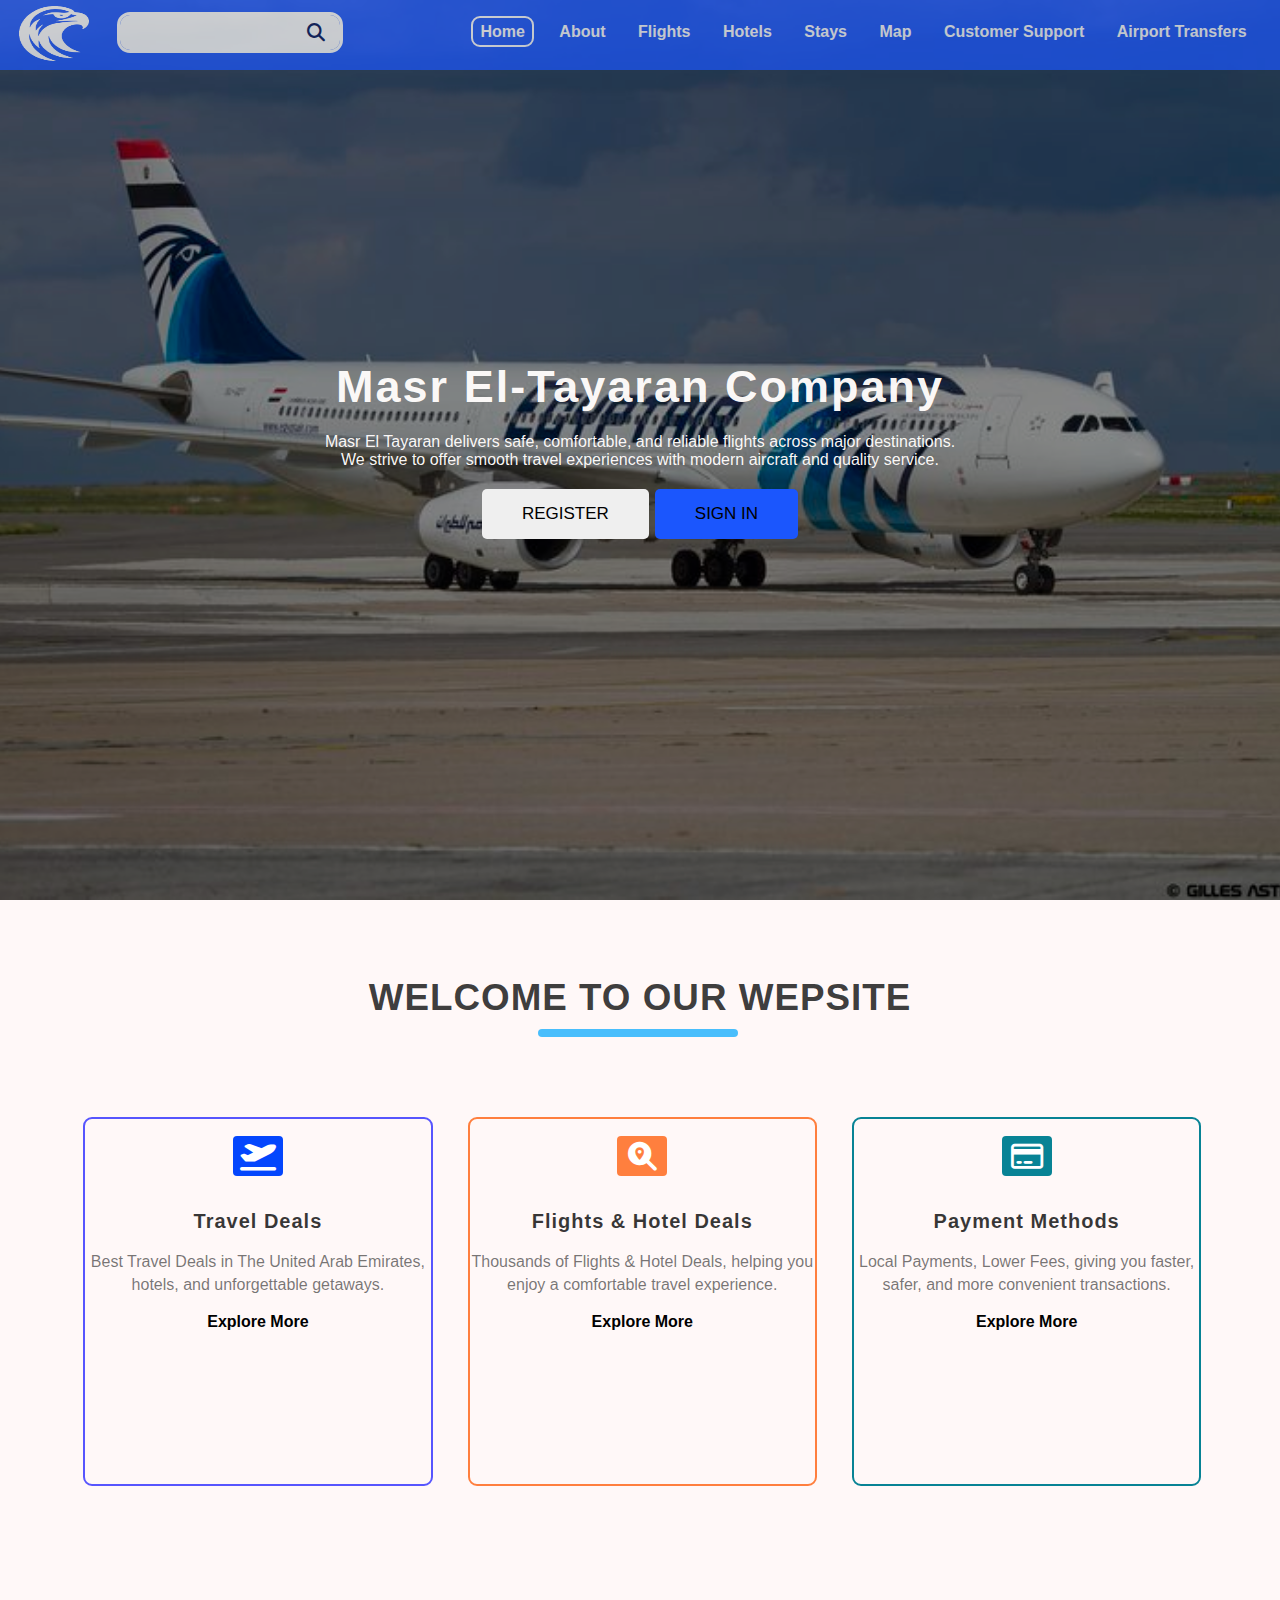
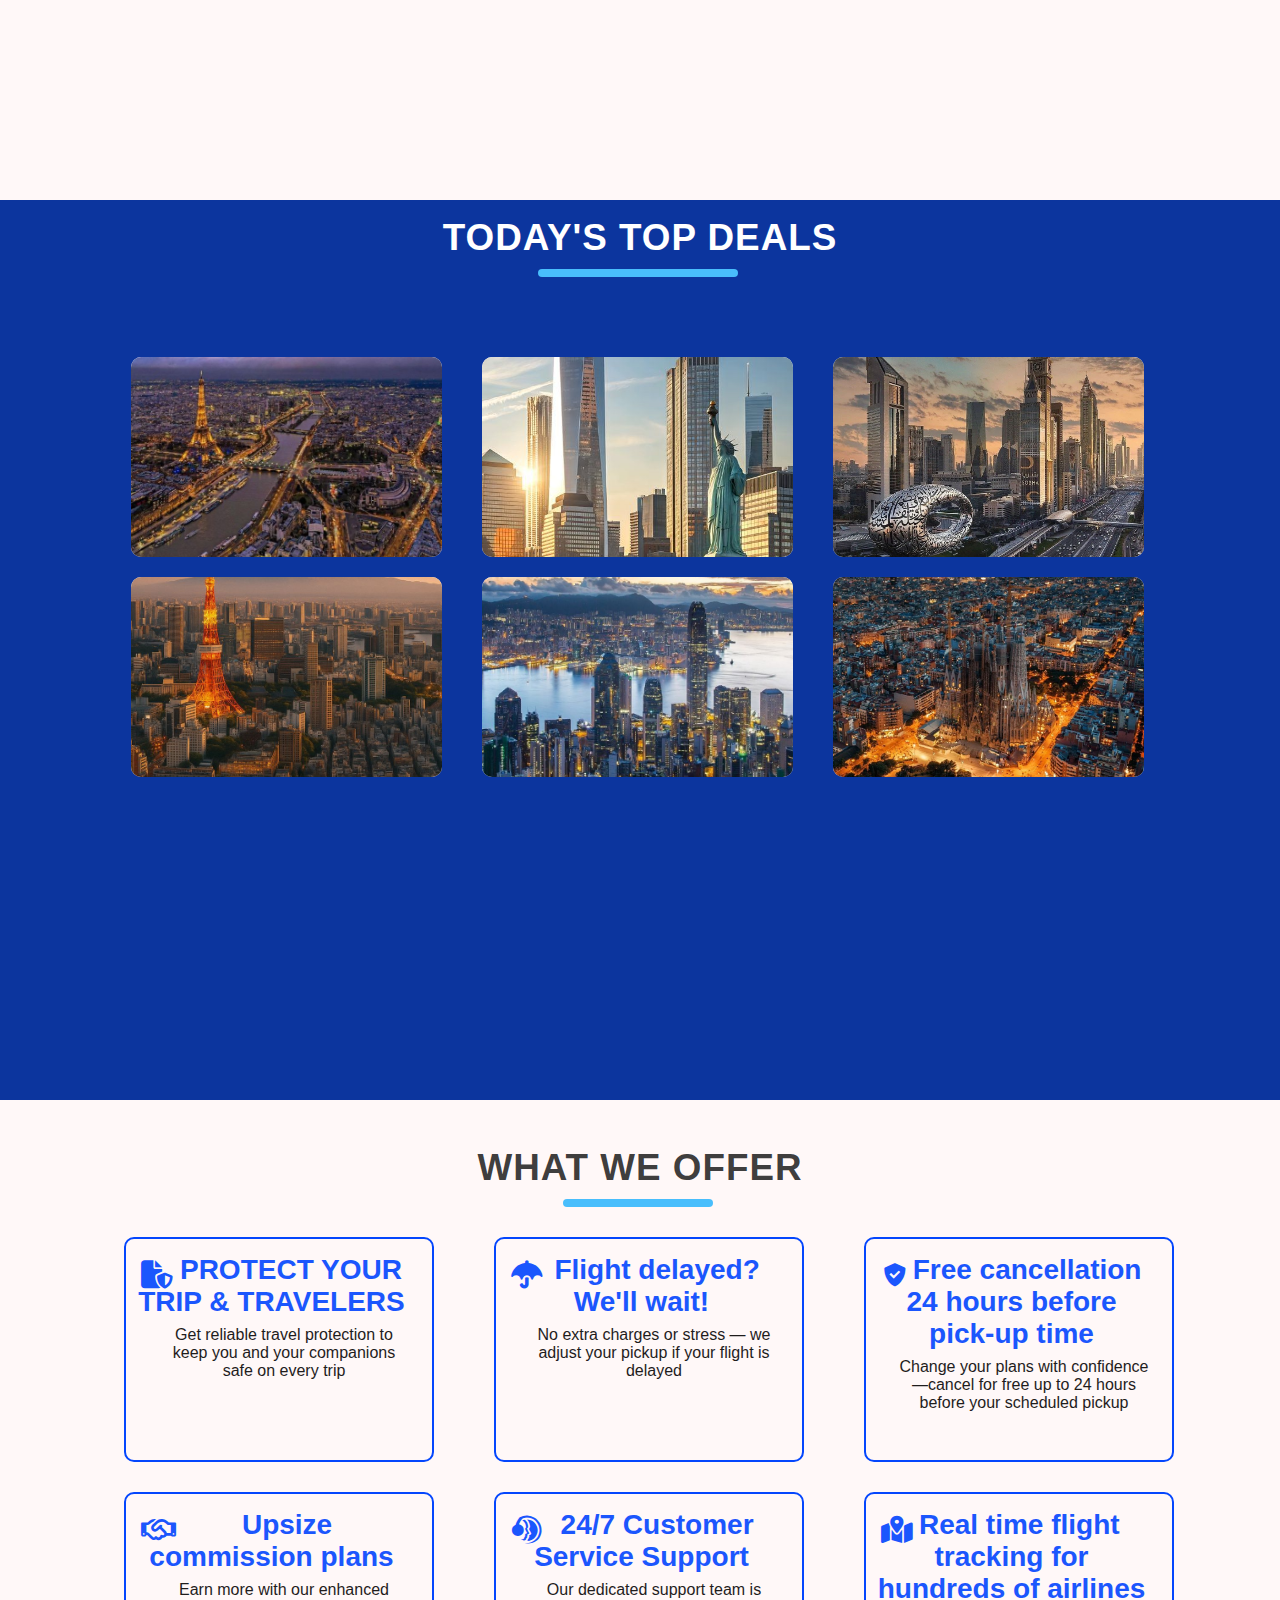
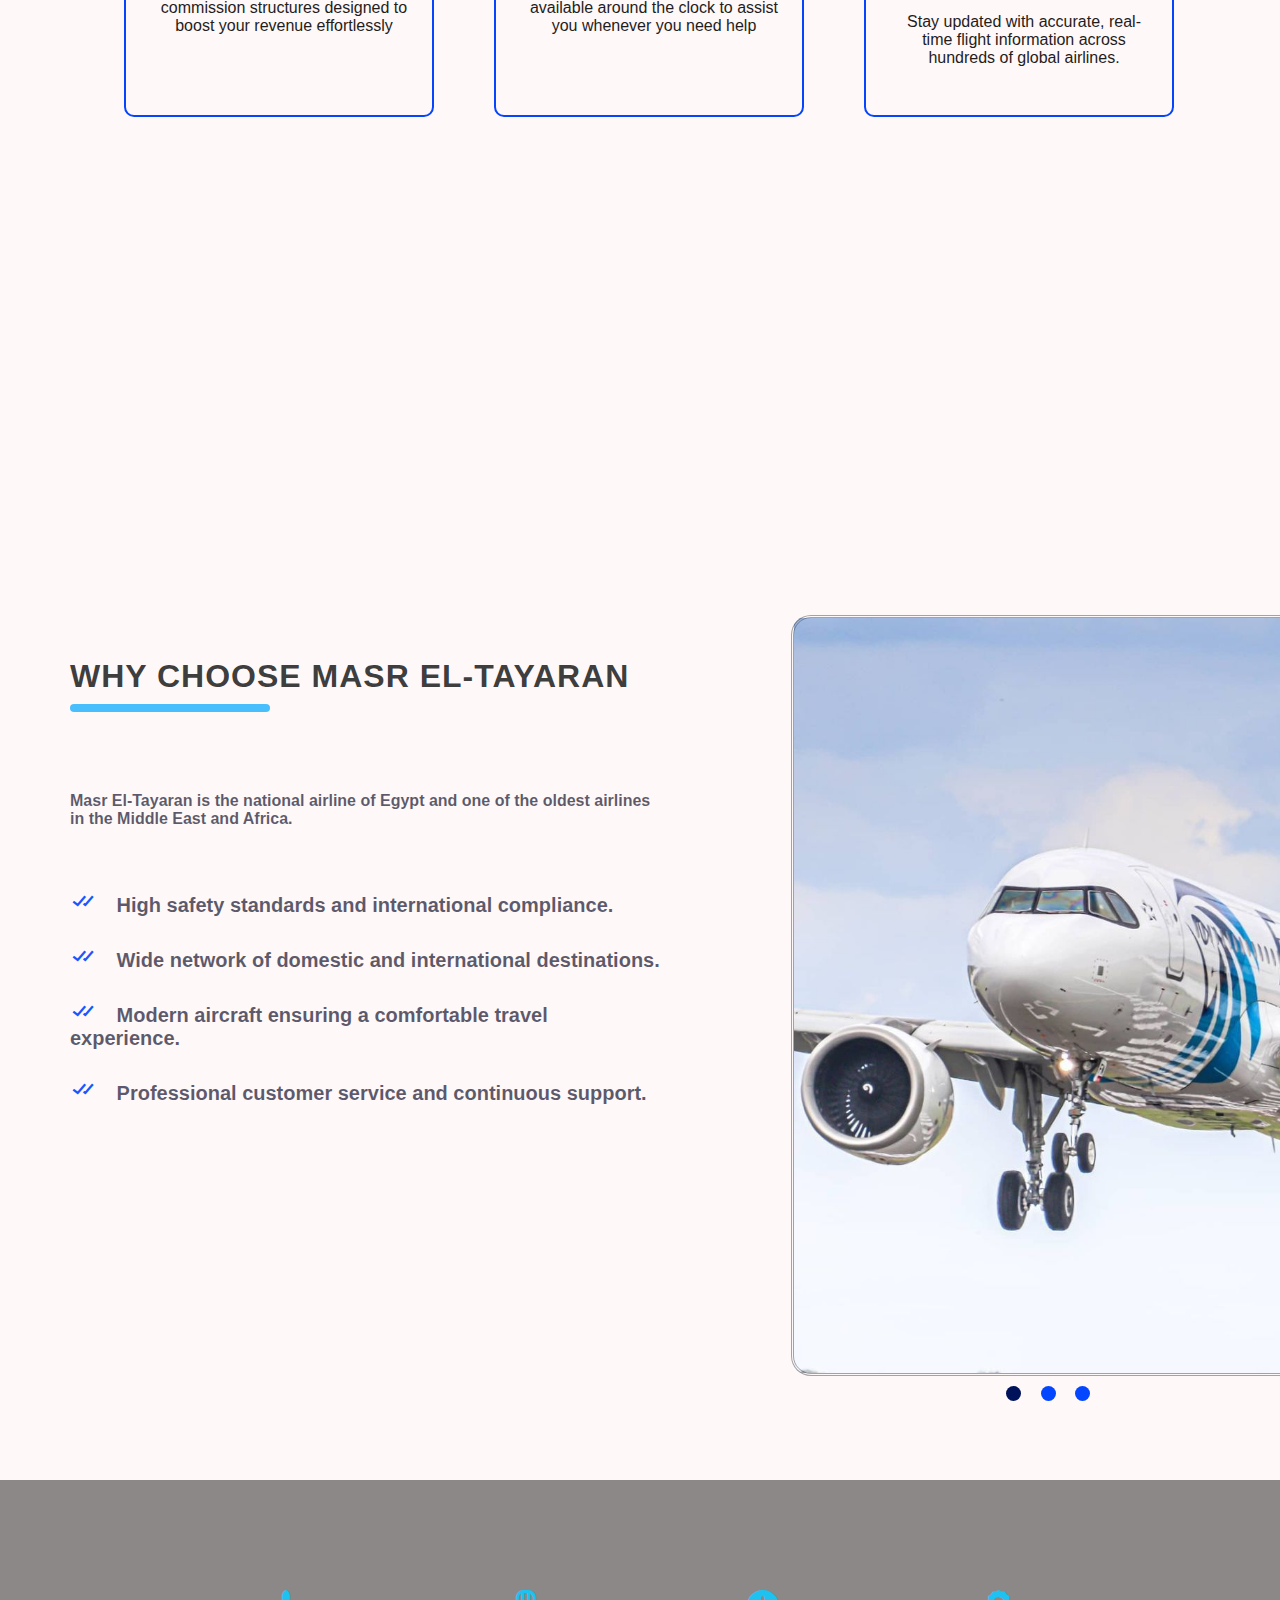
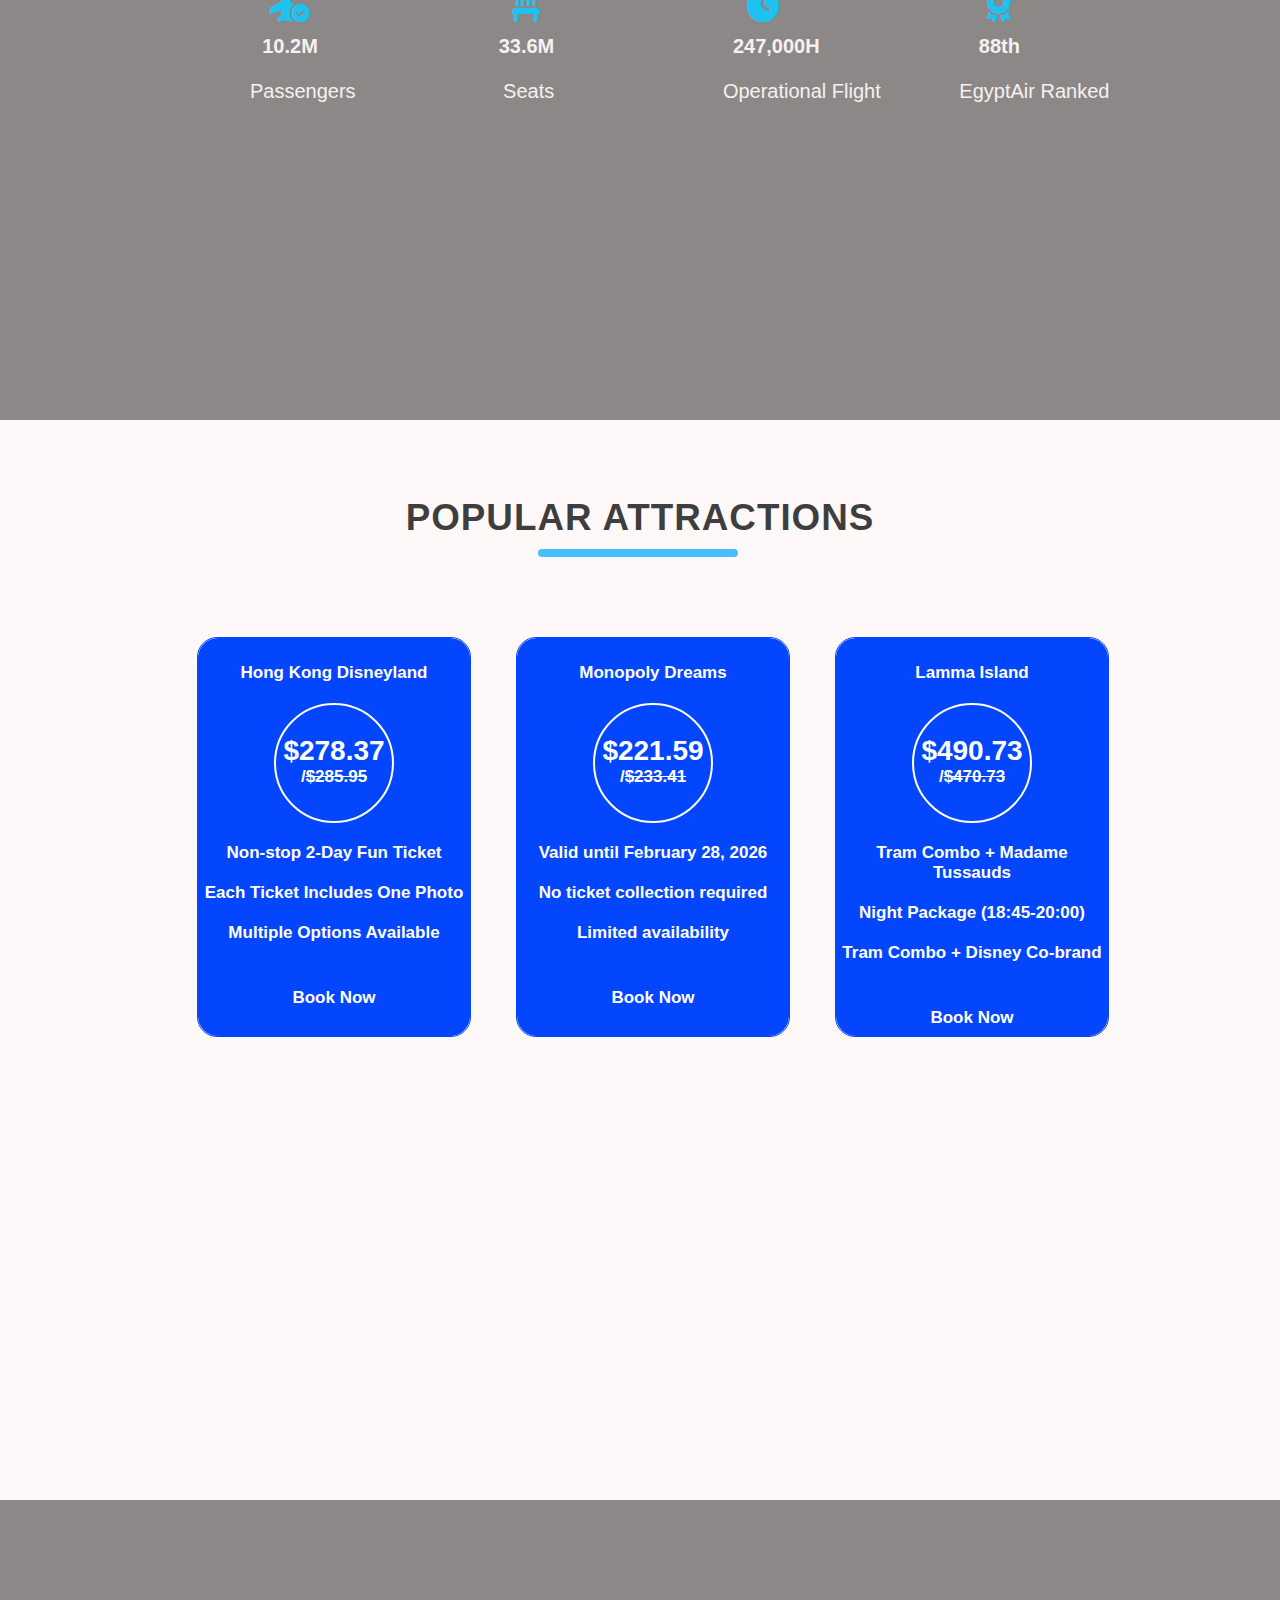
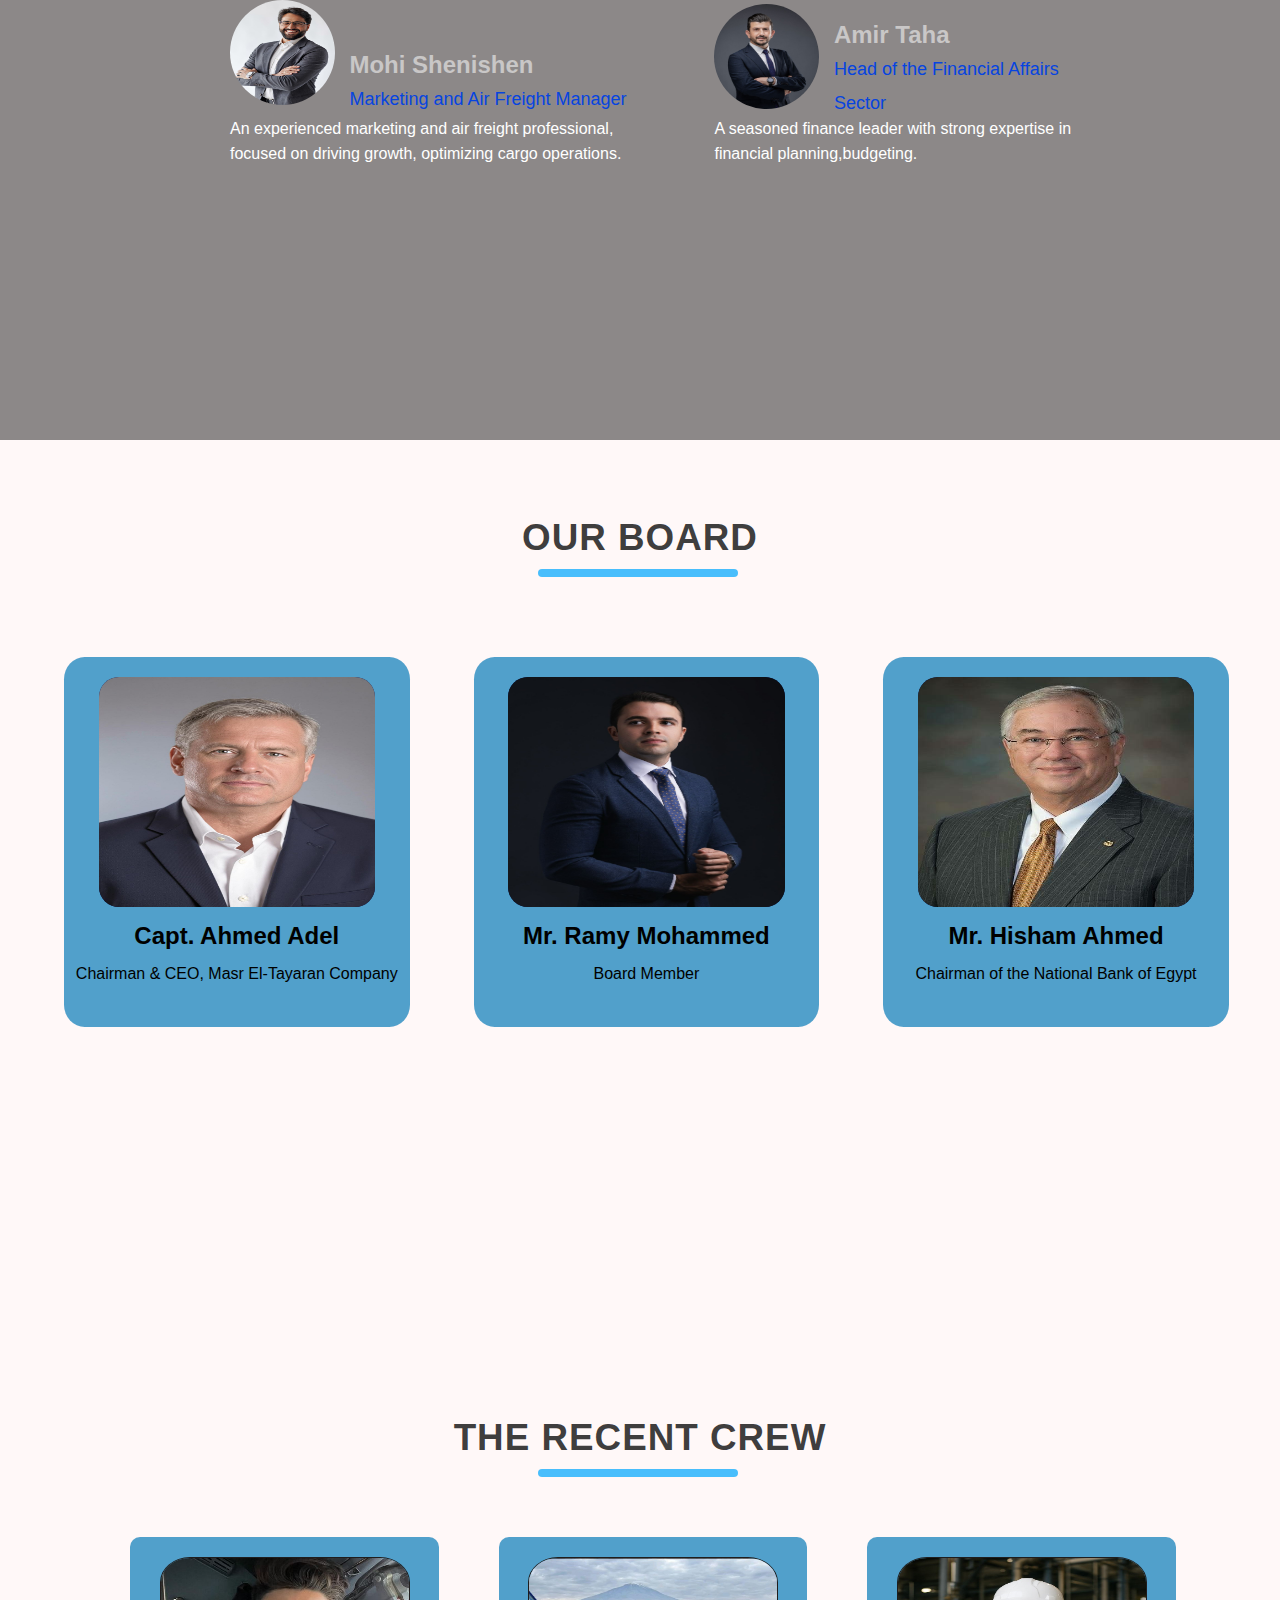
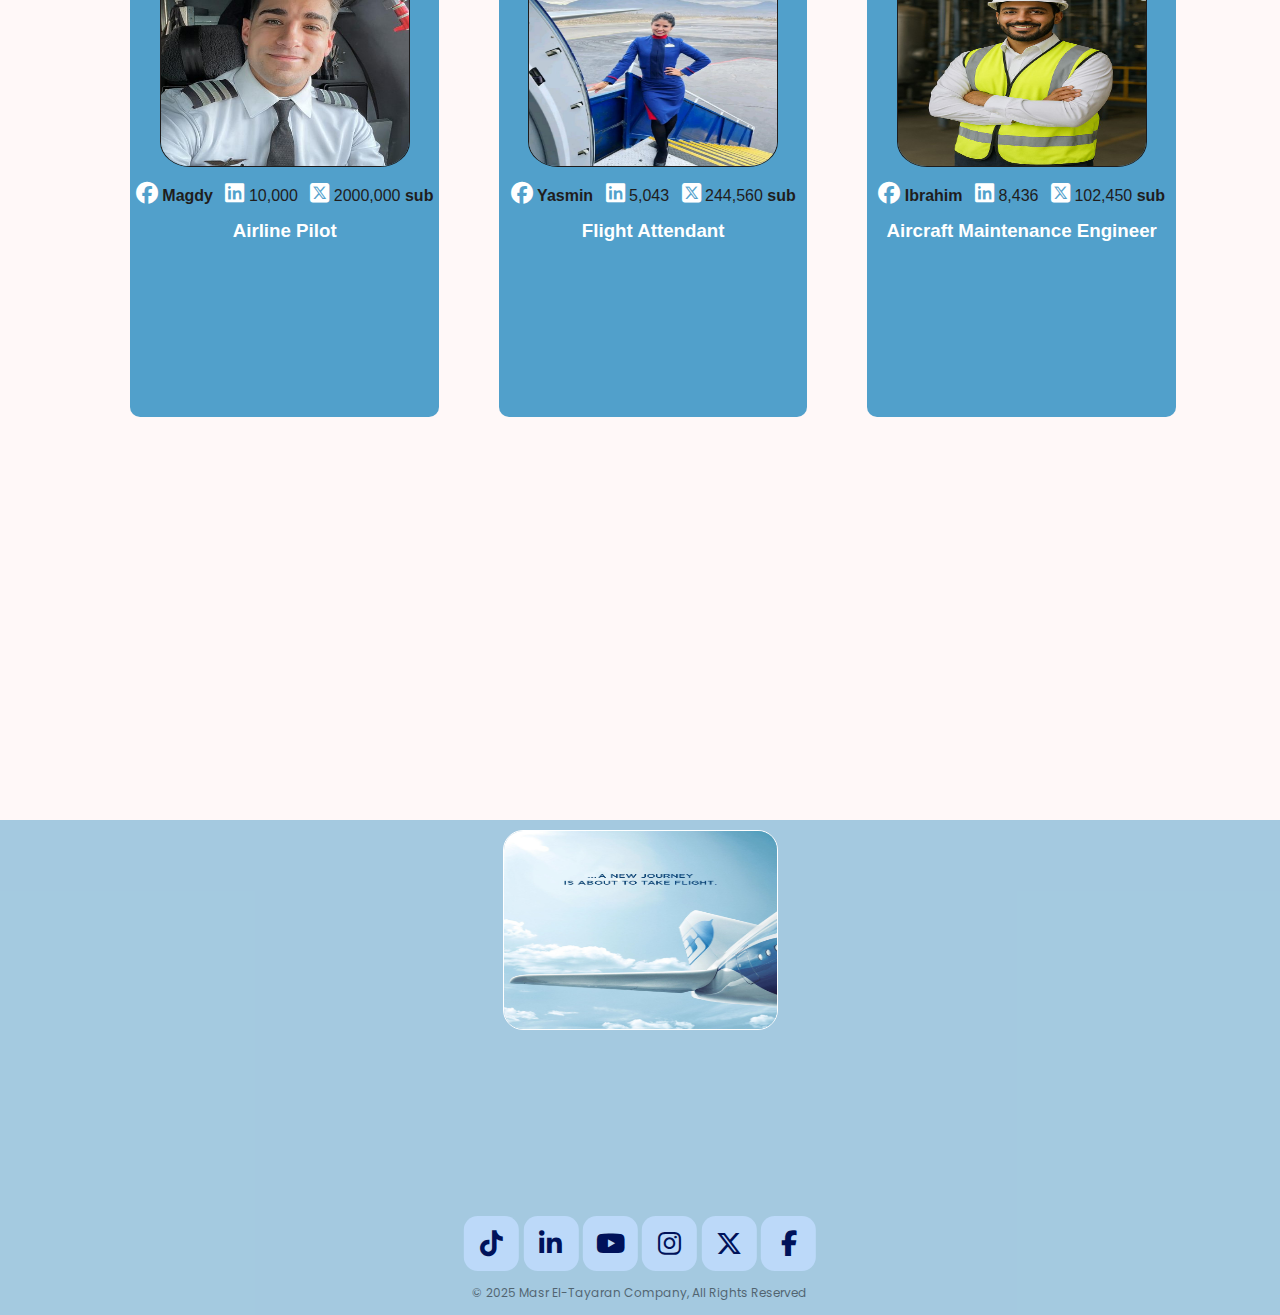
<file: index.html>
<html>
<html lang="en">
<head>
    <meta charset="UTF-8">
    <link rel="stylesheet" href="css/egyptiar.css">
    <link rel="stylesheet" href="css/all.css">
    <link href='https://unpkg.com/boxicons@2.1.4/css/boxicons.min.css' rel='stylesheet'>
    <link href='https://fonts.googleapis.com/css?family=Poppins' rel='stylesheet'>
    <title>Masr El-Tayaran</title>
</head>
<body>
    <div class="header">
    <img src="pictures/eagle_white_facing_right-removebg-preview.png">
     <div class="search-bar"><input type="search"><i class="fa-solid fa-magnifying-glass"></i></div> 
     <ul class="header-list">
        <li class="header-option first"><a href="#">home</a></li>
        <li class="header-option"><a href="#">about</a></li>
        <li class="header-option"><a href="#">flights</a></li>
        <li class="header-option"><a href="#">hotels</a></li>
        <li class="header-option"><a href="#">stays</a></li>
        <li class="header-option"><a href="#">map</a></li>
        <li class="dropdown header-option"><a  href="#">Customer Support</a><ul class="dropdown-menu">
            <li><a href="">chat    &nbsp;<i class="fa-solid fa-comments"></i></a></li>
            <li><a href="">call us &nbsp;<i class="fa-solid fa-headset"></i></a></li>
            <li><a href="">FAQ  &nbsp;<i class="fa-solid fa-circle-info"></i></i></a></li>
            <li><a href="">emergency assistance &nbsp; <i class="fa-solid fa-triangle-exclamation"></i></a></li>
        </ul></li>
        <li class="header-option"><a href="#">airport transfers</a></li>
     </ul>
    </div> <!-- header ending -->
    <div class="home-content"><div class="home-overlay"><div class="content"><h1>Masr El-Tayaran Company</h1>
<p>Masr El Tayaran delivers safe, comfortable, and reliable flights across major destinations.
We strive to offer smooth travel experiences with modern aircraft and quality service.</p>
    <button class="btn">register</button><button class="btn one">sign in</button></div> <!-- content ending -->
</div>  <!-- home-overlay ending -->
</div>    <!-- home-content ending -->
<div class="page">
<h2 class="title1">welcome to our wepsite</h2>
<div class="container-one">
    <div class="container-one-item blue-effect ">
  <i class="fa-solid fa-plane-departure"></i>
     <h3>Travel Deals</h3>
     <p>Best Travel Deals in The United Arab Emirates, hotels, and unforgettable getaways.</p>
     <button>explore more</button>
    </div>
    <div class="container-one-item blue-effect marg">
    <i class="fa-solid fa-magnifying-glass-location icon1"></i>
     <h3>Flights & Hotel Deals</h3>
     <p>Thousands of Flights & Hotel Deals, helping you enjoy a comfortable travel experience.</p>
     <button>explore more</button>
    </div>
    <div class="container-one-item blue-effect three">
    <i class="fa-regular fa-credit-card icon2"></i>
     <h3>Payment Methods</h3>
     <p>Local Payments, Lower Fees, giving you faster, safer, and more convenient transactions.</p>
     <button>explore more</button>
    </div>
</div> <!-- container-one ending -->
</div> <!-- page2 ending -->
<div class="page3">
    <h2 class="title1">Today's Top Deals</h2>
    <div class="container-images">
        <div class="country">
           <img class="image" src="pictures/c94982e7b0f13abc9d1cb120cc6f6e0f.jpg">
          <div class="content-image-overlay">
              <h3>paris</h3>
              <p>france</p>
              <a href="#"><i class="fa-solid fa-bookmark"></i></a>
              <a href="#"><i class="fa-solid fa-clock"></i></a>
            </div>
        </div>
        <div class="country">
           <img class="image" src="pictures/9104555827ec5d28bab98cc281c5525d.jpg">
          <div class="content-image-overlay">
              <h3>new york</h3>
              <p>united states of america</p>
              <a href="#"><i class="fa-solid fa-bookmark"></i></a>
              <a href="#"><i class="fa-solid fa-clock"></i></a>
            </div>
        </div>
        <div class="country">
           <img class="image" src="pictures/250042041042813a26015733b2ea9d8f.jpg">
          <div class="content-image-overlay">
              <h3>abu dhabi</h3>
              <p>United Arab Emirates</p>
              <a href="#"><i class="fa-solid fa-bookmark"></i></a>
              <a href="#"><i class="fa-solid fa-clock"></i></a>
            </div>
        </div>
        <div class="country">
           <img class="image" src="pictures/10ee3ede328b00a4b8e33911be59729c.jpg">
          <div class="content-image-overlay">
              <h3>tokyo</h3>
              <p>japan</p>
              <a href="#"><i class="fa-solid fa-bookmark"></i></a>
              <a href="#"><i class="fa-solid fa-clock"></i></a>
            </div>
        </div>
        <div class="country">
           <img class="image" src="pictures/b0cde7fcac9fab136857930f33c3d4f7.jpg">
          <div class="content-image-overlay">
              <h3>hong kong</h3>
              <p>china</p>
              <a href="#"><i class="fa-solid fa-bookmark"></i></a>
              <a href="#"><i class="fa-solid fa-clock"></i></a>
            </div>
        </div>
        <div class="country">
           <img class="image" src="pictures/28413d13c0fea05bf0ed387e7b85c276.jpg">
          <div class="content-image-overlay">
              <h3>München</h3>
              <p>germany</p>
              <a href="#"><i class="fa-solid fa-bookmark"></i></a>
              <a href="#"><i class="fa-solid fa-clock"></i></a>
            </div>
        </div>
    </div> <!-- container-images ending -->
</div> <!-- page3 ending -->
<div class="page4">
    <h2 class="title1 change1">what we offer</h2>
    <div class="container-items">
        <div class="item-offer item-offer-effect">
            <a href="#"><i class="fa-solid fa-file-shield"></i></a>
            <div class="item-offer-content">
                <h3> &nbsp; &nbsp;&nbsp; PROTECT YOUR TRIP & TRAVELERS</h3>
                <p>Get reliable travel protection to keep you and your companions safe on every trip</p>
            </div> 
        </div> <!-- item-offer ending -->
        <div class="item-offer item-offer-effect">
            <a href="#"><i class="fa-solid fa-umbrella"></i></i></a>
            <div class="item-offer-content">
                <h3>&nbsp; &nbsp; Flight delayed? We'll wait!</h3>
                <p>No extra charges or stress — we adjust your pickup if your flight is delayed</p>
            </div> 
        </div> <!-- item-offer ending -->
        <div class="item-offer item-offer-effect">
            <a href="#"><i class='bx bxs-check-shield'></i></a>
            <div class="item-offer-content">
                <h3>&nbsp; &nbsp; Free cancellation 24 hours before pick-up time</h3>
                <p>Change your plans with confidence—cancel for free up to 24 hours before your scheduled pickup</p>
            </div> 
        </div> <!-- item-offer ending -->
        <div class="item-offer item-offer-effect">
            <a href="#"><i class="fa-regular fa-handshake"></i></a>
            <div class="item-offer-content">
                <h3>&nbsp; &nbsp; Upsize commission plans</h3>
                <p>Earn more with our enhanced commission structures designed to boost your revenue effortlessly</p>
            </div> 
        </div> <!-- item-offer ending -->
        <div class="item-offer item-offer-effect">
            <a href="#"><i class="fa-brands fa-teamspeak"></i></a>
            <div class="item-offer-content">
                <h3>&nbsp; &nbsp;  24/7 Customer Service Support </h3>
                <p>Our dedicated support team is available 
                    around the clock to assist you whenever you need help</p>
            </div> 
        </div> <!-- item-offer ending -->
        <div class=" item-offer item-offer-effect">
            <a href="#"><i class="fa-solid fa-map-location-dot"></i></a>
            <div class="item-offer-content">
                <h3>&nbsp; Real time flight tracking for hundreds of airlines</h3>
                <p>Stay updated with accurate, real-time flight information across hundreds of global airlines.</p>
            </div> 
        </div> <!-- item-offer ending -->
    </div> <!-- container-items ending -->
</div><!-- page4 ending -->
<div class="page5">
    <div class="overflow">
    <div class="presentation">
        <h2 class="title1 change2">why choose Masr El-Tayaran</h2>
        <h4>Masr El-Tayaran is the national airline of Egypt and one of the oldest airlines in the Middle East and Africa.</h4>
        <div class="pros">
             <i class='bx bx-check-double'></i>
            <span>High safety standards and international compliance.</span>
        </div>
        <div class="pros">
             <i class='bx bx-check-double'></i>
            <span>Wide network of domestic and international destinations.</span>
        </div>
        <div class="pros">
             <i class='bx bx-check-double'></i>
            <span>Modern aircraft ensuring a comfortable travel experience.</span>
        </div>
        <div class="pros">
             <i class='bx bx-check-double'></i>
            <span>Professional customer service and continuous support.</span>
        </div>
    </div> <!-- presentation ending -->
    <div class="image-folder">
        <div class="image-two"></div>
        <div class="circles">
            <div class="circle cir"></div>
            <div class="circle"></div>
            <div class="circle"></div>
        </div>
    </div>
    </div>
    </div> <!-- page5 endind -->
    <div class="scroll-image">
        <div class="home-overlay">
        <div class="scroll-content one">
            <i class="fa-solid fa-plane-circle-check"></i>
            <span>10.2M</span>
            <p>passengers</p>
        </div>
        <div class="scroll-content ">
            <i class="fa-solid fa-chair"></i>
            <span>33.6M</span>
            <p>&nbsp;&nbsp; seats</p>
        </div>
        <div class="scroll-content ">
            <i class="fa-solid fa-clock"></i>
            <span>247,000H</span>
            <p>operational flight</p>
        </div>
        <div class="scroll-content ">
            <i class="fa-solid fa-award"></i>
            <span>88th</span>
            <p>EgyptAir ranked</p>
        </div>
    </div> <!-- home-overlay -->
</div> <!-- scroll-image -->
<div class="page6 page">
<h2 class="title1">popular attractions</h2>
<div class="container-one change-pad">
    <div class="container-one-item2">
     <p>Hong Kong Disneyland</p> 
    <div class="content-circle">
        <span class="discount"><b>$278.37</b></span>
        <span >/<s>$285.95</s></span>
    </div>
      <p>Non-stop 2-Day Fun Ticket </p>
      <p>Each Ticket Includes One Photo</p>
      <p>Multiple Options Available</p>
     <button>Book Now</button>
    </div>
    <div class="container-one-item2">
     <p>Monopoly Dreams</p>
     <div class="content-circle">
        <span class="discount"><b>$221.59</b></span>
        <span >/<s>$233.41</s></span>
    </div>
      <p>Valid until February 28, 2026</p>
      <p>No ticket collection required</p>
      <p>Limited availability</p>
     <button>Book Now</button>
    </div>
    <div class="container-one-item2 "> 
     <p>Lamma Island</p>
     <div class="content-circle">
        <span class="discount"><b>$490.73</b></span>
        <span>/<s>$470.73</s></span>
    </div>
      <p>Tram Combo + Madame Tussauds</p>
      <p>Night Package (18:45-20:00)</p>
      <p>Tram Combo + Disney Co-brand</p>
     <button>Book Now</button>
    </div>
</div> <!-- container-one ending -->
</div> <!-- page6 ending -->
<div class="scroll-image change-background">
        <div class="home-overlay">
        <div class="background-content">
            <img src="pictures/939f1c7037f0d49dc4f79e722ff5ffa9.jpg" >
            <div>
                <h2>Mohi Shenishen</h2>
                <span class="position">Marketing and Air Freight Manager</span>
            </div>
            <p>An experienced marketing and air freight professional, focused on driving growth,
                 optimizing cargo operations.</p>
        </div>
        <div class="background-content">
            <img src="pictures/b0e3ecfea12005c95583d02e997371de.jpg" >
            <div>
                <h2>Amir Taha</h2>
                <span class="position">Head of the Financial Affairs Sector</span>
            </div>
            <p>A seasoned finance leader with strong expertise in financial planning,budgeting.</p>
        </div>
    </div> <!-- home-overlay -->
</div> <!-- scroll-image -->
<div class="page">
    <h2 class="title1">Our Board</h2>
    <div class="container-images">
        <div class="board-image blue-effect ">
            <div class="image-effect">
                <img src="pictures/57e55de3c61ed8b2a8a213d1224932cb.jpg" width="200" height="200" >
                <div class="links home-overlay">
                    <a href="#"><i class="fa-brands fa-facebook-f"></i></a>
                    <a href="#"><i class="fa-brands fa-x-twitter"></i></a>
                    <a href="#"><i class="fa-brands fa-linkedin-in"></i></a>
                </div>
            </div>
                <h2>Capt. Ahmed Adel</h2>
                <p>Chairman & CEO, Masr El-Tayaran Company</p>
        </div>
        <div class="board-image blue-effect">
            <div class="image-effect">
                <img src="pictures/37d854c00cdd6695e9eb26693ad4ab3f.jpg" height="200" width="200" >
                <div class="links home-overlay">
                    <a href="#"><i class="fa-brands fa-facebook-f"></i></a>
                    <a href="#"><i class="fa-brands fa-x-twitter"></i></a>
                    <a href="#"><i class="fa-brands fa-linkedin-in"></i></a>
                </div>
            </div>
                <h2>Mr. Ramy Mohammed</h2>
                <p>Board Member</p>
        </div>
        <div class="board-image blue-effect ">
            <div class="image-effect ">
                <img src="pictures/e5bfee8d9215b93dddf345a668c57202.jpg" height="250" width="250" >
                <div class="links home-overlay">
                    <a href="#"><i class="fa-brands fa-facebook-f"></i></a>
                    <a href="#"><i class="fa-brands fa-x-twitter"></i></a>
                    <a href="#"><i class="fa-brands fa-linkedin-in"></i></a>
                </div>
            </div>
                <h2> Mr. Hisham Ahmed</h2>
                <p>Chairman of the National Bank of Egypt</p>
        </div>
    </div> <!-- container-one -->
</div> <!-- page7 -->
<div class="page6 page">
    <h2 class="title1">The recent crew</h2>
    <div class="container-one effect7">
        <div class="item-offer-effect employee-table">
            <img src="pictures/596f35b40539621aba5875f3ec8ce021.jpg" width="250" height="210">
            <div class="employee-link">
                <a href="#"><i class="fa-brands fa-facebook"></i></a>
                <span><b>Magdy</b></span>
            </div>
            <div class="employee-link">
                <a href="#"><i class="fa-brands fa-linkedin"></i></a>
                <span>10,000</span>
            </div>
            <div class="employee-link">
                <a href="#"><i class="fa-brands fa-square-x-twitter"></i></a>
                <span>2000,000 <b>sub</b></span>
            </div>
             <h3>Airline Pilot</h3>
             <p>This pilot is indeed extremely popular on social media platforms,
                 with millions of followers on Facebook, Instagram, and YouTube.</p>
             <a class="a-effect" href="#">Read more</a>
        </div>
        <div class="item-offer-effect employee-table">
            <img src="pictures/318789ba132fc3e12a3a0853aff23652.jpg" width="250" height="210">
            <div class="employee-link">
                <a href="#"><i class="fa-brands fa-facebook"></i></a>
                <span><b>Yasmin</b></span>
            </div>
            <div class="employee-link">
                <a href="#"><i class="fa-brands fa-linkedin"></i></a>
                <span>5,043</span>
            </div>
            <div class="employee-link">
                <a href="#"><i class="fa-brands fa-square-x-twitter"></i></a>
                <span>244,560 <b>sub</b></span>
            </div>
             <h3>Flight Attendant</h3>
             <p>A flight attendant with excellent communication skills, focused on passenger comfort,
                 in providing friendly and efficient in-flight service.</p>
             <a class="a-effect" href="#">Read more</a>
        </div>
        <div class="item-offer-effect employee-table">
            <img src="pictures/8568a7788c9c29e0e789f28bd5cea5e9.jpg" width="250" height="210">
            <div class="employee-link">
                <a href="#"><i class="fa-brands fa-facebook"></i></a>
                <span><b>Ibrahim</b></span>
            </div>
            <div class="employee-link">
                <a href="#"><i class="fa-brands fa-linkedin"></i></a>
                <span>8,436</span>
            </div>
            <div class="employee-link">
                <a href="#"><i class="fa-brands fa-square-x-twitter"></i></a>
                <span>102,450 <b>sub</b></span>
            </div>
             <h3>Aircraft Maintenance Engineer</h3>
             <p>An experienced Aircraft Maintenance Engineer at EgyptAir,
                 focused on maintaining aircraft safety, efficiency, and operational reliability.</p>
             <a class="a-effect" href="#">Read more</a>
        </div>
    </div> <!-- container-one -->
</div>  <!-- page8 -->
<div class="final-page page">
        <img src="pictures/2952d7d749d12b45578dc1727ba2c39b.jpg" width="275" height="200" >
        <div class="final-links">
        <a href=""><i class="fa-brands fa-tiktok"></i></a>
        <a href=""><i class="fa-brands fa-linkedin-in"></i></a>
        <a href=""><i class="fa-brands fa-youtube"></i></a>
        <a href=""><i class="fa-brands fa-instagram"></i></a>
        <a href=""><i class="fa-brands fa-x-twitter"></i></a>
        <a href=""><i class="fa-brands fa-facebook-f"></i></a>
        <p>&copy; 2025 Masr El-Tayaran Company, All Rights Reserved</p>
        </div>
</div>
</body>
</html>
</file>
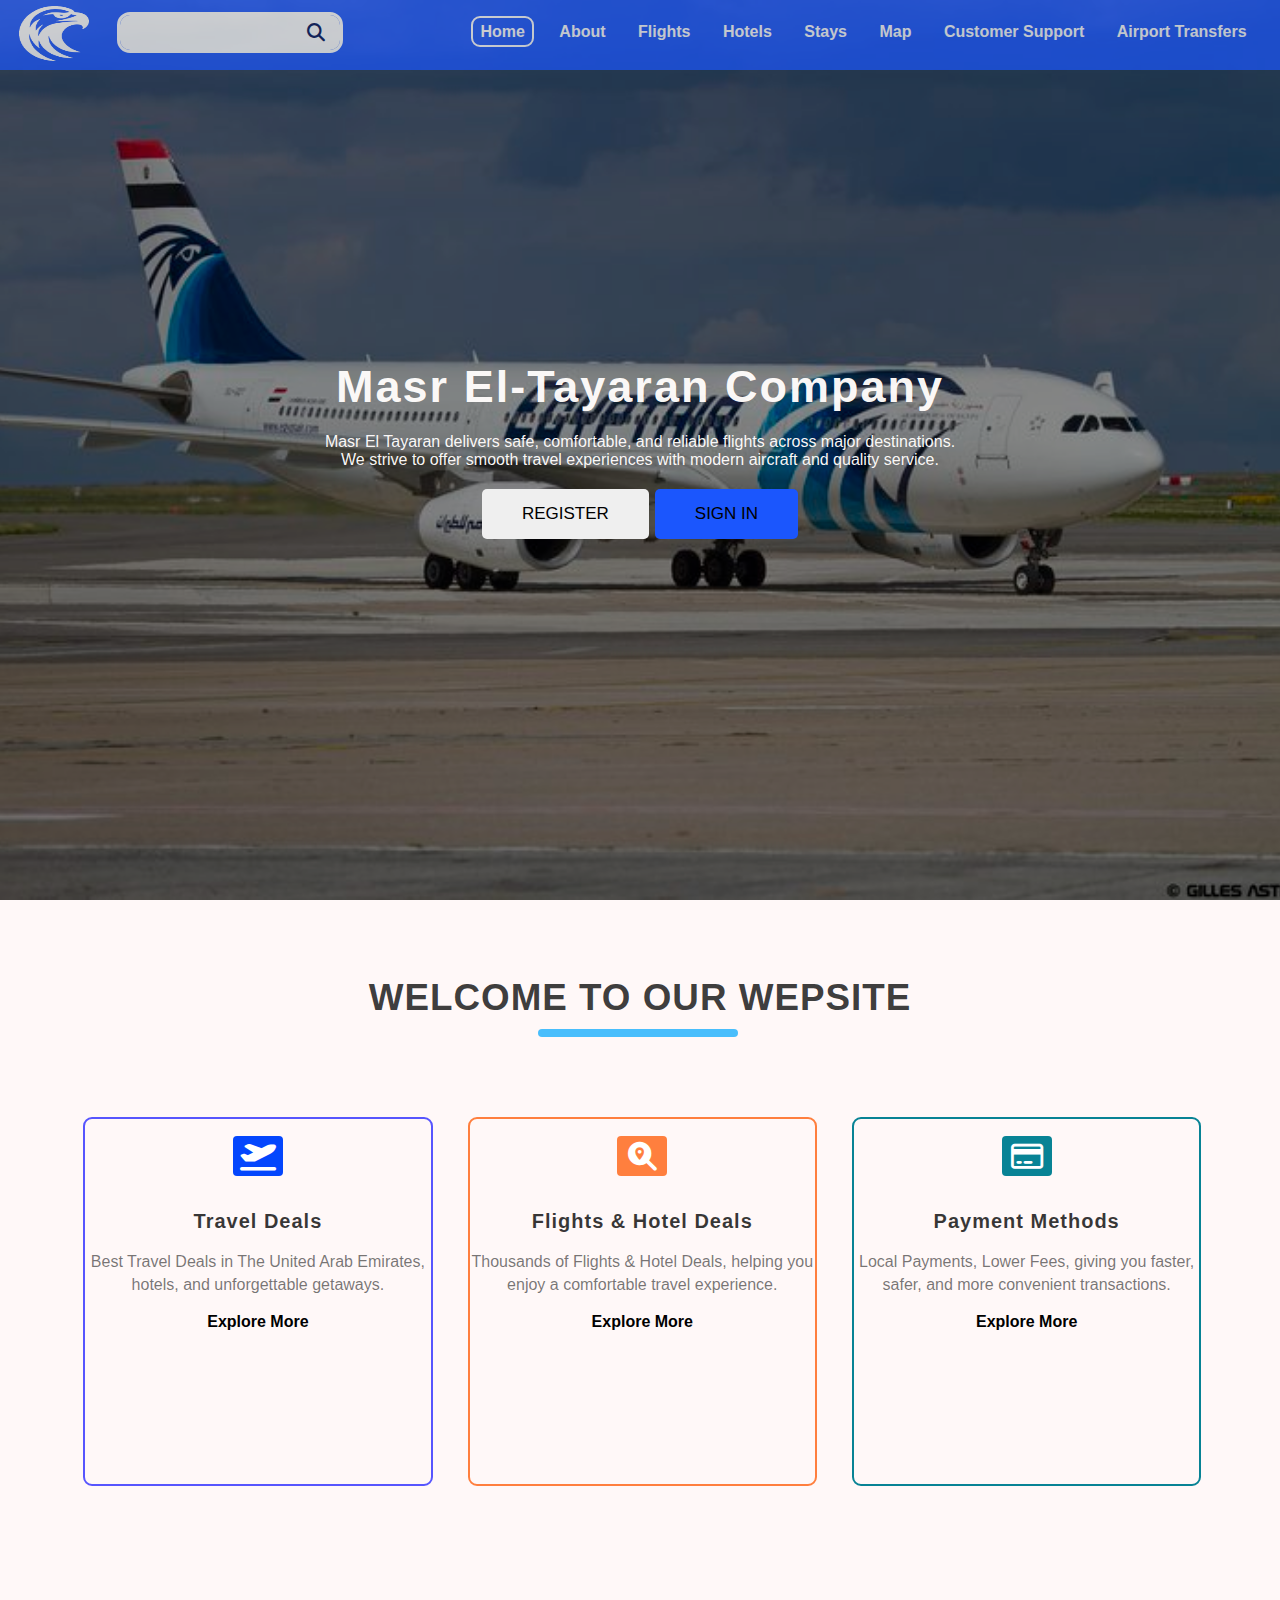
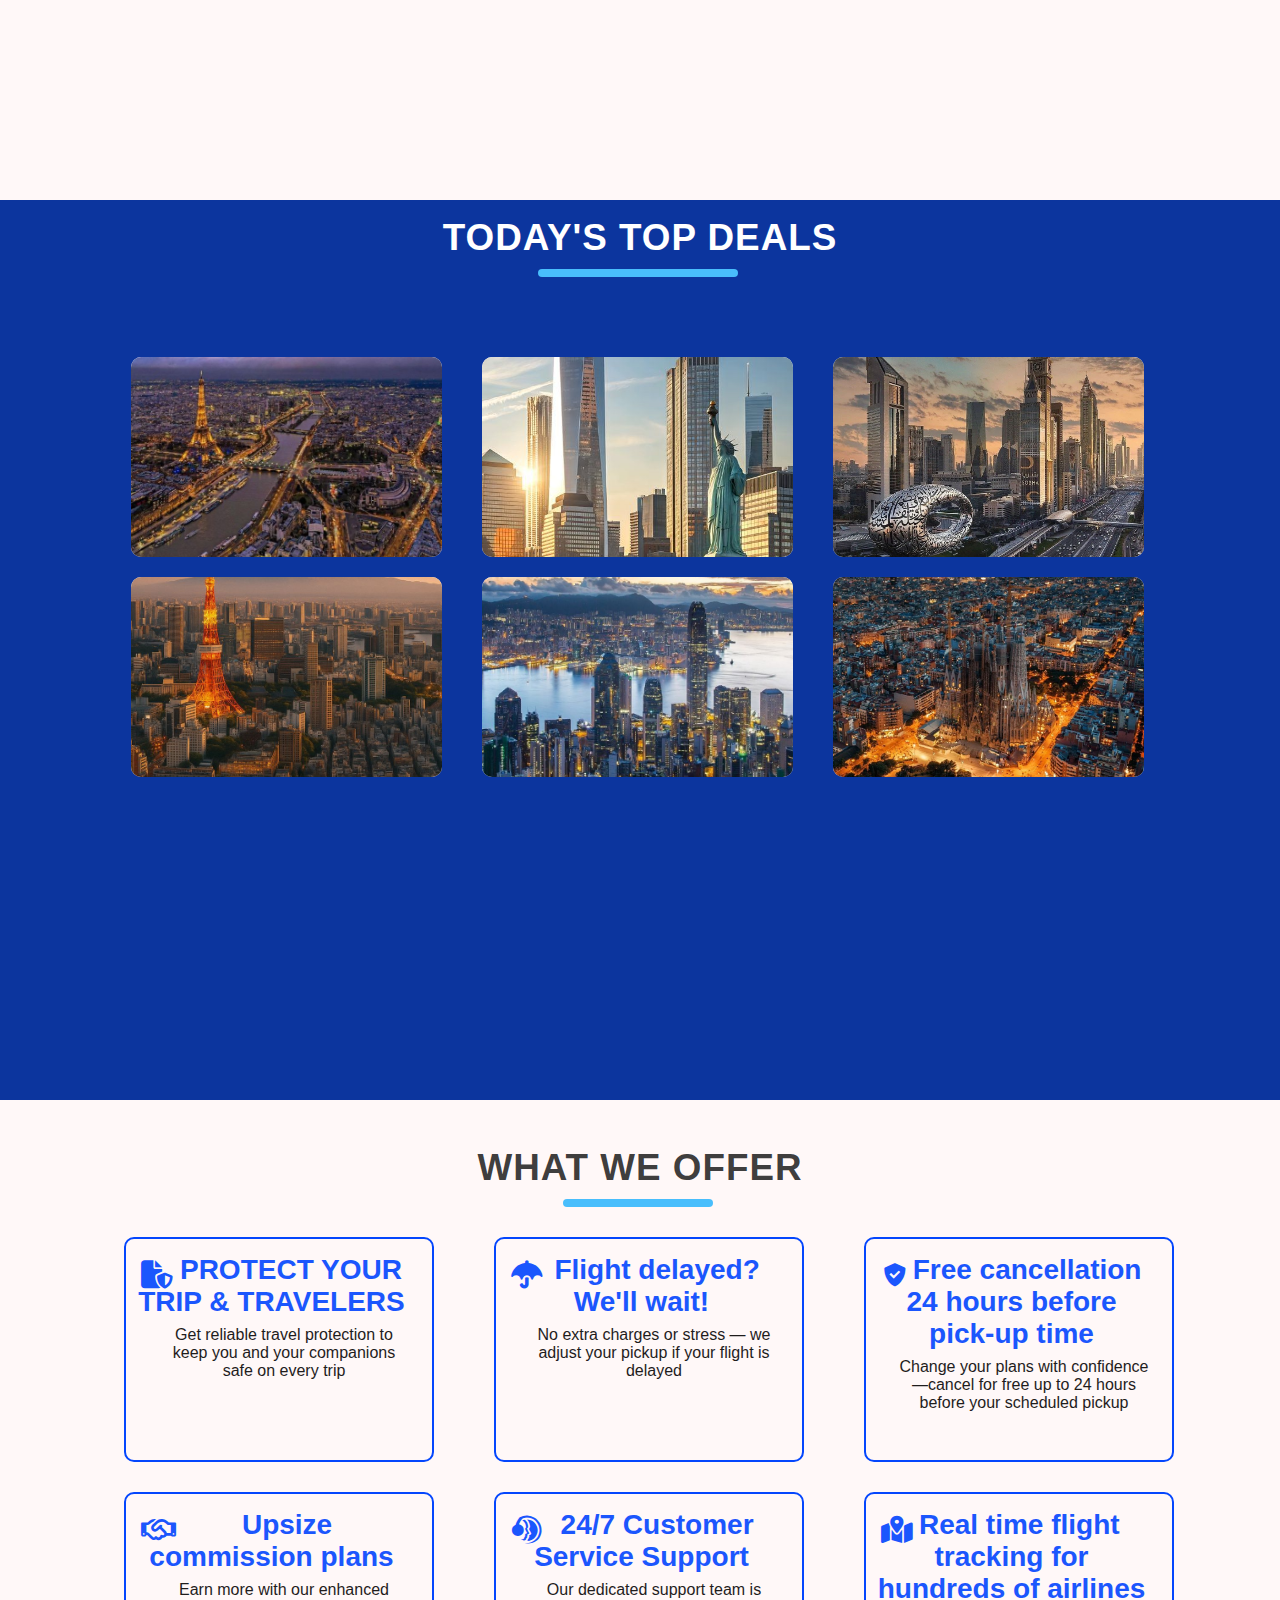
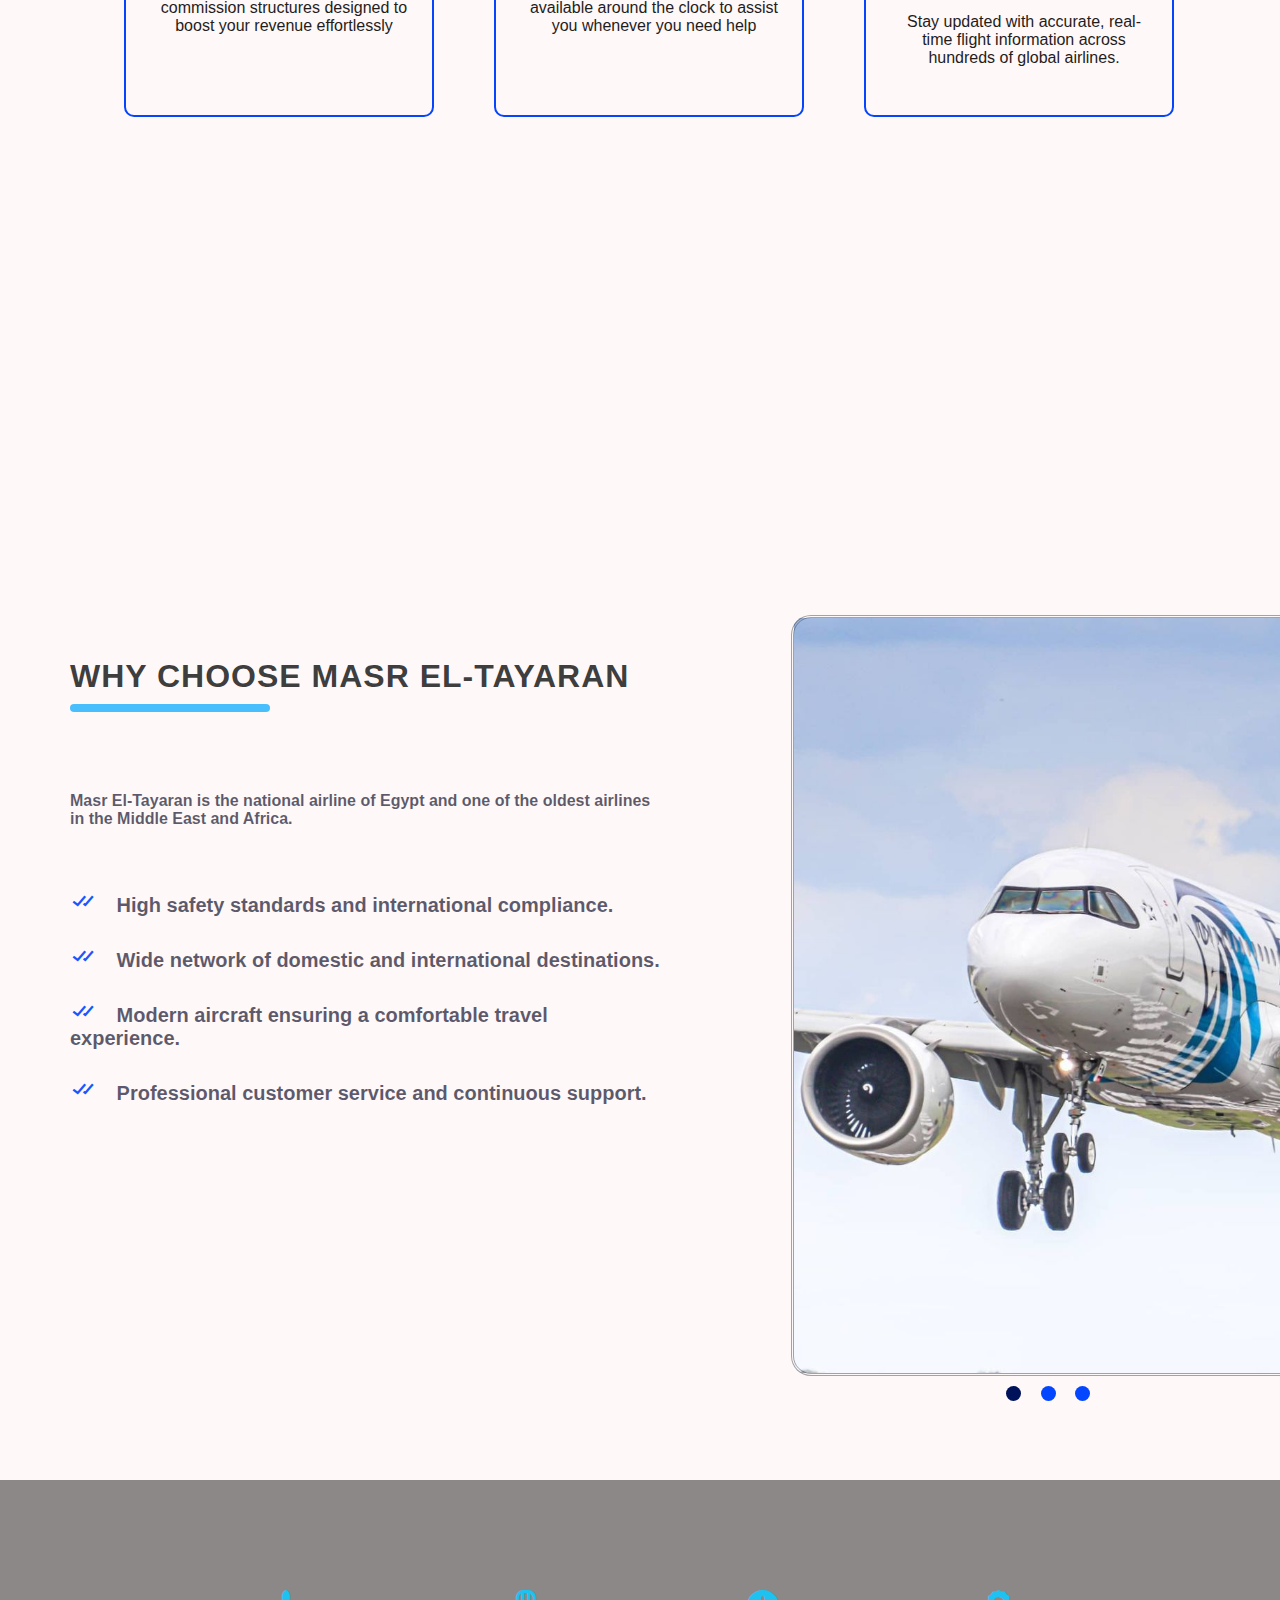
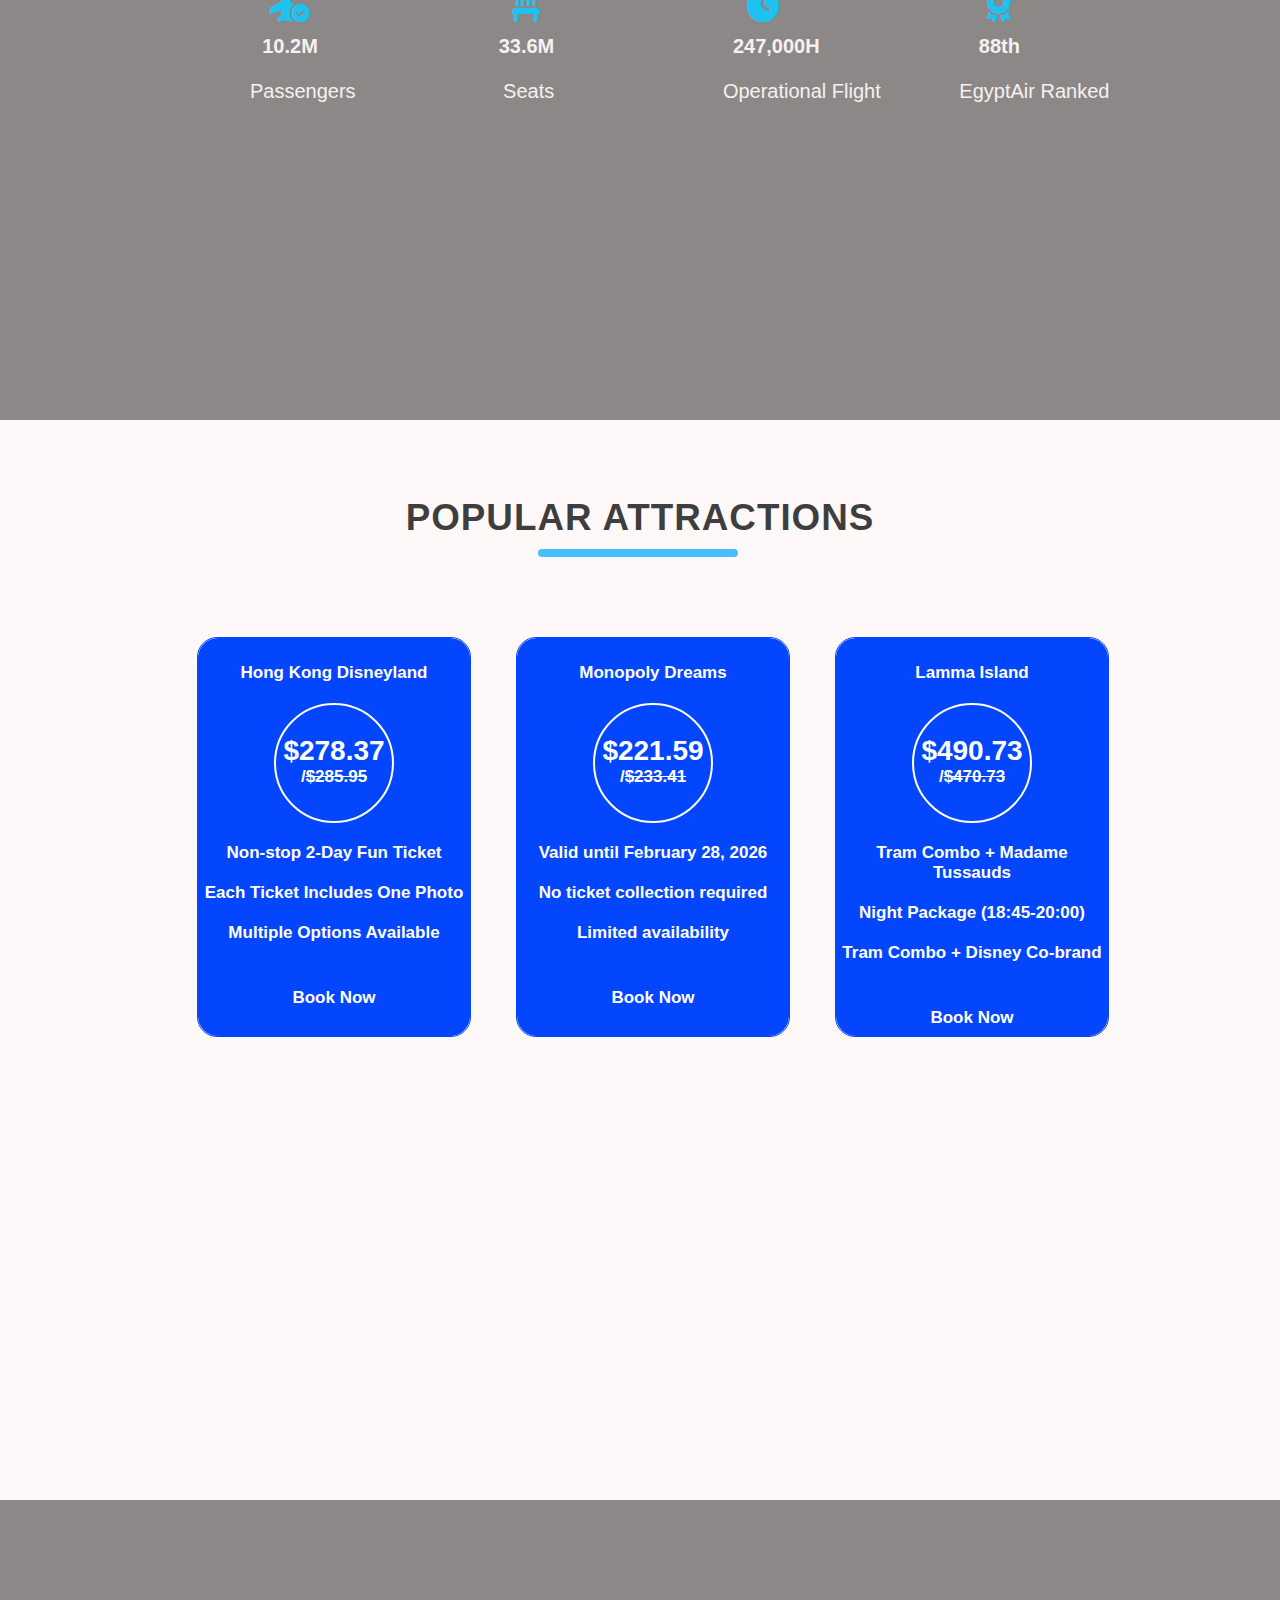
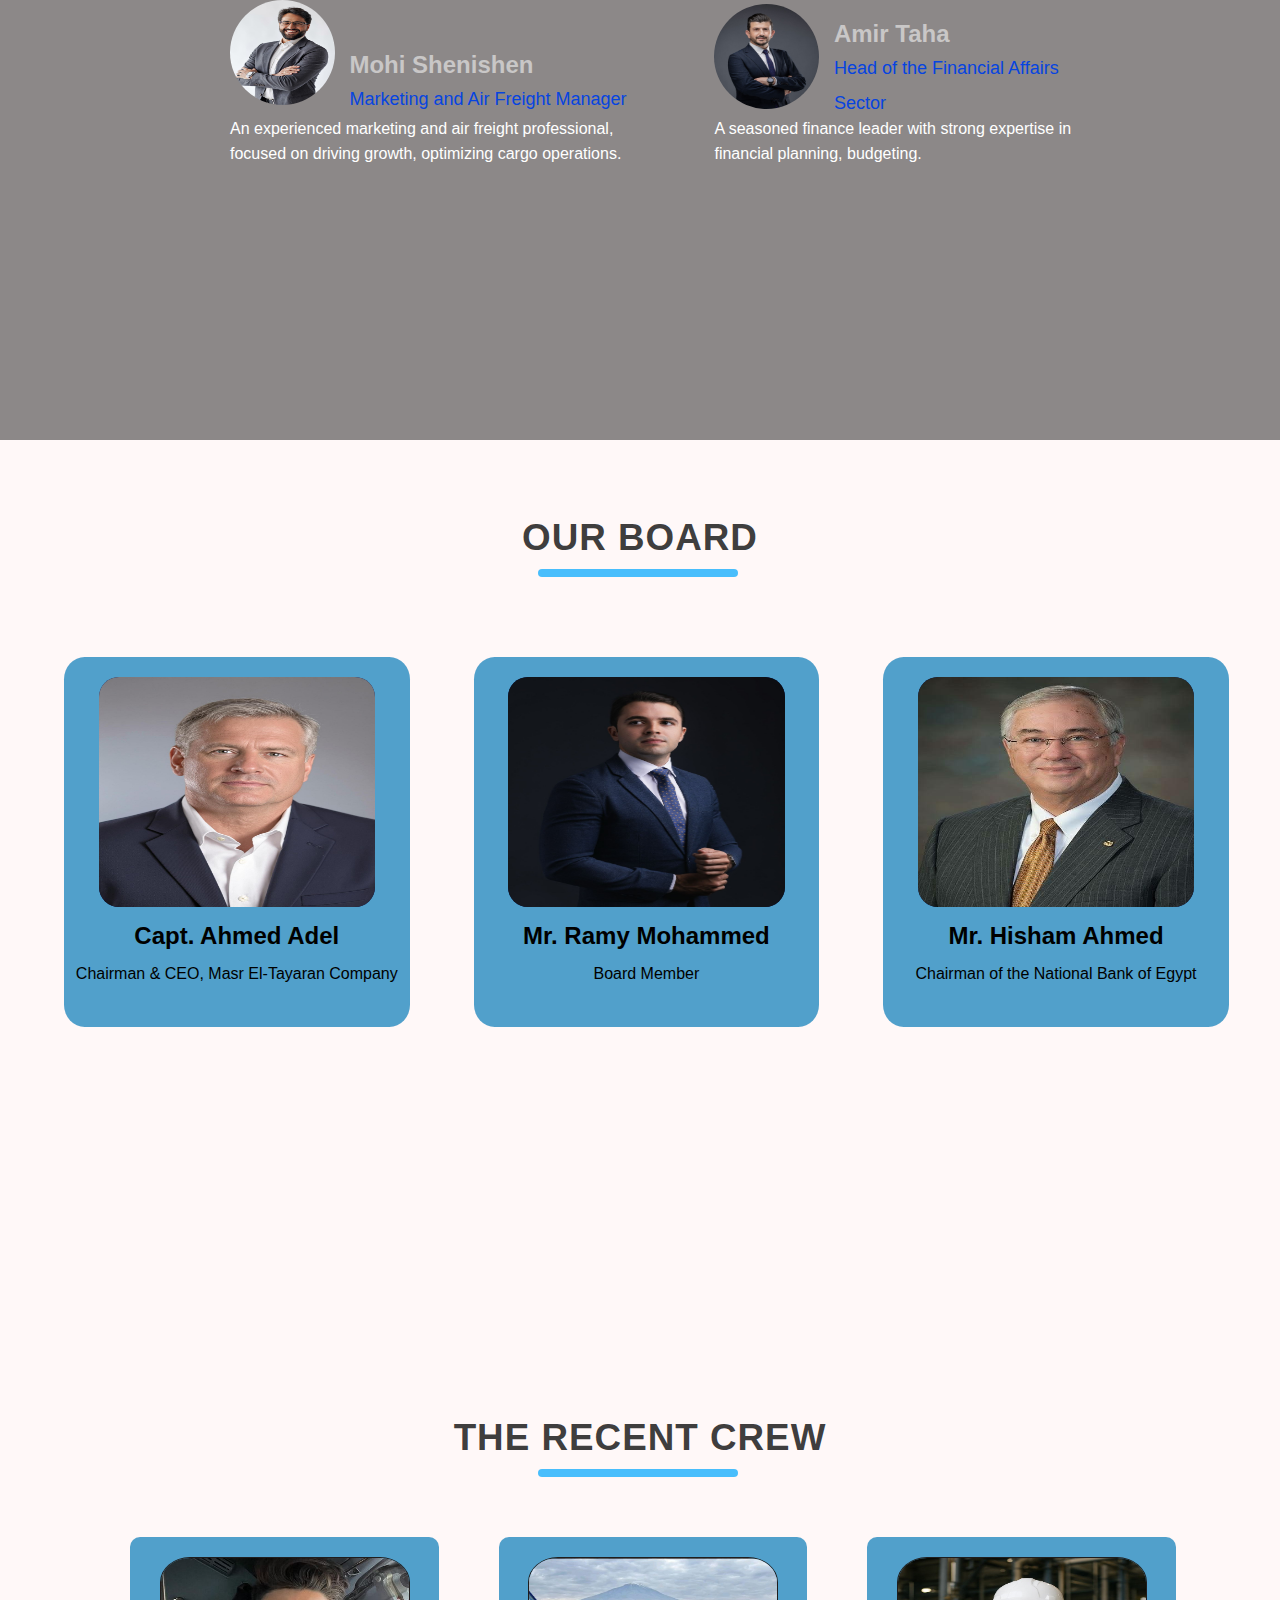
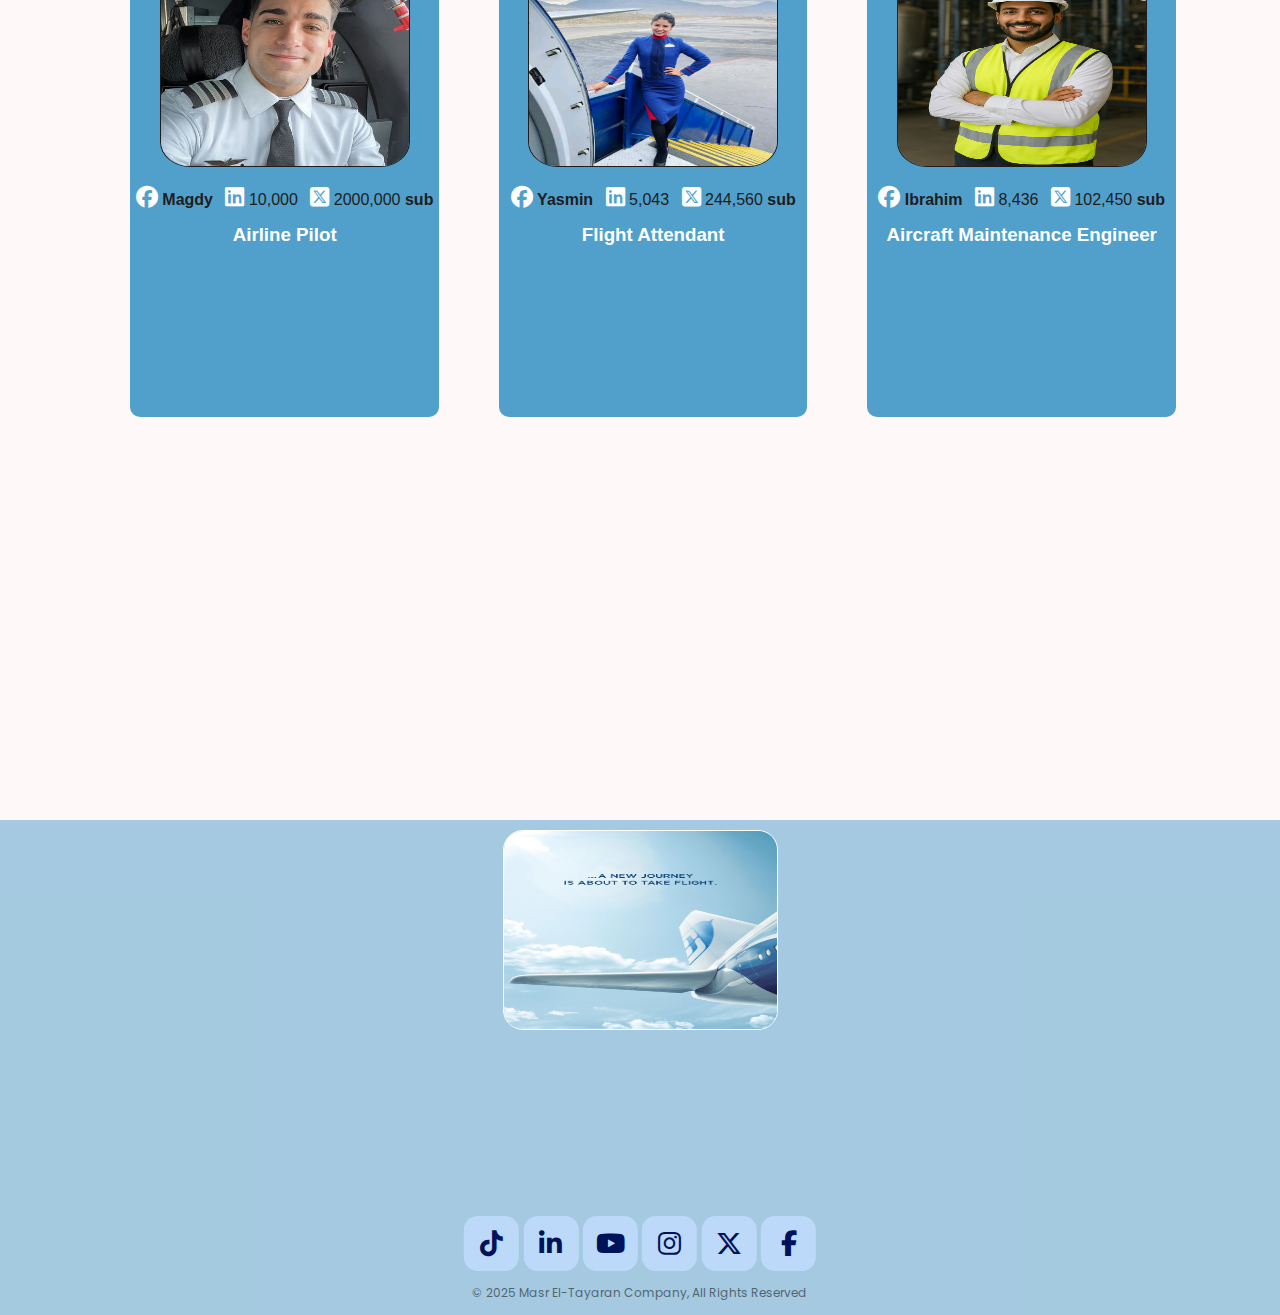
<file: html/egyptiar.html>
<!DOCTYPE html>
<html lang="en">
<head>
    <meta charset="UTF-8">
    <meta name="viewport" content="width=device-width, initial-scale=1.0">
    <link rel="stylesheet" href="../css/egyptiar.css">
    <link rel="stylesheet" href="../css/all.css">
    <link href='https://unpkg.com/boxicons@2.1.4/css/boxicons.min.css' rel='stylesheet'>
    <link href='https://fonts.googleapis.com/css?family=Poppins' rel='stylesheet'>
    <title>Document</title>
</head>
<body>
    <div class="header">
    <img src="../pictures/eagle_white_facing_right-removebg-preview.png"></i>
     <div class="search-bar"><input type="search"><i class="fa-solid fa-magnifying-glass"></i></div> 
     <ul class="header-list">
        <li class="header-option first"><a href="#">home</a></li>
        <li class="header-option"><a href="#">about</a></li>
        <li class="header-option"><a href="#">flights</a></li>
        <li class="header-option"><a href="#">hotels</a></li>
        <li class="header-option"><a href="#">stays</a></li>
        <li class="header-option"><a href="#">map</a></li>
        <li class="dropdown header-option"><a  href="#">Customer Support</a><ul class="dropdown-menu">
            <li><a href="">chat    &nbsp;<i class="fa-solid fa-comments"></i></a></li>
            <li><a href="">call us &nbsp;<i class="fa-solid fa-headset"></i></a></li>
            <li><a href="">FAQ  &nbsp;<i class="fa-solid fa-circle-info"></i></i></a></li>
            <li><a href="">emergency assistance &nbsp; <i class="fa-solid fa-triangle-exclamation"></i></a></li>
        </ul></li>
        <li class="header-option"><a href="#">airport transfers</a></li>
     </ul>
    </div> <!-- header ending -->

    <div class="home-content"><div class="home-overlay"><div class="content"><h1>Masr El-Tayaran Company</h1>
<p>Masr El Tayaran delivers safe, comfortable, and reliable flights across major destinations.
We strive to offer smooth travel experiences with modern aircraft and quality service.</p>
    <button class="btn">register</button><button class="btn one">sign in</button></div> <!-- content ending -->
</div>  <!-- home-overlay ending -->
</div>    <!-- home-content ending -->
<div class="page">
<h2 class="title1">welcome to our wepsite</h2>
<div class="container-one">
    <div class="container-one-item blue-effect ">
  <i class="fa-solid fa-plane-departure"></i>
     <h3>Travel Deals</h3>
     <p>Best Travel Deals in The United Arab Emirates, hotels, and unforgettable getaways.</p>
     <button>explore more</button>
    </div>
    <div class="container-one-item blue-effect marg">
    <i class="fa-solid fa-magnifying-glass-location icon1"></i>
     <h3>Flights & Hotel Deals</h3>
     <p>Thousands of Flights & Hotel Deals, helping you enjoy a comfortable travel experience.</p>
     <button>explore more</button>
    </div>
    <div class="container-one-item blue-effect three">
    <i class="fa-regular fa-credit-card icon2"></i>
     <h3>Payment Methods</h3>
     <p>Local Payments, Lower Fees, giving you faster, safer, and more convenient transactions.</p>
     <button>explore more</button>
    </div>
</div> <!-- container-one ending -->
</div> <!-- page2 ending -->
<div class="page3">
    <h2 class="title1">Today's Top Deals</h2>
    <div class="container-images">
        <div class="country">
           <img class="image" src="../pictures/c94982e7b0f13abc9d1cb120cc6f6e0f.jpg">
          <div class="content-image-overlay">
              <h3>paris</h3>
              <p>france</p>
              <a href="#"><i class="fa-solid fa-bookmark"></i></a>
              <a href="#"><i class="fa-solid fa-clock"></i></a>
            </div>
        </div>
        <div class="country">
           <img class="image" src="../pictures/9104555827ec5d28bab98cc281c5525d.jpg">
          <div class="content-image-overlay">
              <h3>new york</h3>
              <p>united states of america</p>
              <a href="#"><i class="fa-solid fa-bookmark"></i></a>
              <a href="#"><i class="fa-solid fa-clock"></i></a>
            </div>
        </div>
        <div class="country">
           <img class="image" src="../pictures/250042041042813a26015733b2ea9d8f.jpg">
          <div class="content-image-overlay">
              <h3>abu dhabi</h3>
              <p>United Arab Emirates</p>
              <a href="#"><i class="fa-solid fa-bookmark"></i></a>
              <a href="#"><i class="fa-solid fa-clock"></i></a>
            </div>
        </div>
        <div class="country">
           <img class="image" src="../pictures/10ee3ede328b00a4b8e33911be59729c.jpg">
          <div class="content-image-overlay">
              <h3>tokyo</h3>
              <p>japan</p>
              <a href="#"><i class="fa-solid fa-bookmark"></i></a>
              <a href="#"><i class="fa-solid fa-clock"></i></a>
            </div>
        </div>
        <div class="country">
           <img class="image" src="../pictures/b0cde7fcac9fab136857930f33c3d4f7.jpg">
          <div class="content-image-overlay">
              <h3>hong kong</h3>
              <p>china</p>
              <a href="#"><i class="fa-solid fa-bookmark"></i></a>
              <a href="#"><i class="fa-solid fa-clock"></i></a>
            </div>
        </div>
        <div class="country">
           <img class="image" src="../pictures/28413d13c0fea05bf0ed387e7b85c276.jpg">
          <div class="content-image-overlay">
              <h3>München</h3>
              <p>germany</p>
              <a href="#"><i class="fa-solid fa-bookmark"></i></a>
              <a href="#"><i class="fa-solid fa-clock"></i></a>
            </div>
        </div>
    </div> <!-- container-images ending -->
</div> <!-- page3 ending -->
<div class="page4">
    <h2 class="title1 change1">what we offer</h2>
    <div class="container-items">
        <div class="item-offer item-offer-effect">
            <a href="#"><i class="fa-solid fa-file-shield"></i></a>
            <div class="item-offer-content">
                <h3> &nbsp; &nbsp;&nbsp; PROTECT YOUR TRIP & TRAVELERS</h3>
                <p>Get reliable travel protection to keep you and your companions safe on every trip</p>
            </div> 
        </div> <!-- item-offer ending -->
        <div class="item-offer item-offer-effect">
            <a href="#"><i class="fa-solid fa-umbrella"></i></i></a>
            <div class="item-offer-content">
                <h3>&nbsp; &nbsp; Flight delayed? We'll wait!</h3>
                <p>No extra charges or stress — we adjust your pickup if your flight is delayed</p>
            </div> 
        </div> <!-- item-offer ending -->
        <div class="item-offer item-offer-effect">
            <a href="#"><i class='bx bxs-check-shield'></i></a>
            <div class="item-offer-content">
                <h3>&nbsp; &nbsp; Free cancellation 24 hours before pick-up time</h3>
                <p>Change your plans with confidence—cancel for free up to 24 hours before your scheduled pickup</p>
            </div> 
        </div> <!-- item-offer ending -->
        <div class="item-offer item-offer-effect">
            <a href="#"><i class="fa-regular fa-handshake"></i></a>
            <div class="item-offer-content">
                <h3>&nbsp; &nbsp; Upsize commission plans</h3>
                <p>Earn more with our enhanced commission structures designed to boost your revenue effortlessly</p>
            </div> 
        </div> <!-- item-offer ending -->
        <div class="item-offer item-offer-effect">
            <a href="#"><i class="fa-brands fa-teamspeak"></i></a>
            <div class="item-offer-content">
                <h3>&nbsp; &nbsp;  24/7 Customer Service Support </h3>
                <p>Our dedicated support team is available 
                    around the clock to assist you whenever you need help</p>
            </div> 
        </div> <!-- item-offer ending -->
        <div class="item-offer item-offer-effect">
            <a href="#"><i class="fa-solid fa-map-location-dot"></i></a>
            <div class="item-offer-content">
                <h3>&nbsp; Real time flight tracking for hundreds of airlines</h3>
                <p>Stay updated with accurate, real-time flight information across hundreds of global airlines.</p>
            </div> 
        </div> <!-- item-offer ending -->
    </div> <!-- container-items ending -->
</div><!-- page4 ending -->
<div class="page5">
    <div class="overflow">
    <div class="presentation">
        <h2 class="title1 change2">why choose Masr El-Tayaran</h2>
        <h4>Masr El-Tayaran is the national airline of Egypt and one of the oldest airlines in the Middle East and Africa.</h4>
        <div class="pros">
             <i class='bx bx-check-double'></i>
            <span>High safety standards and international compliance.</span>
        </div>
        <div class="pros">
             <i class='bx bx-check-double'></i>
            <span>Wide network of domestic and international destinations.</span>
        </div>
        <div class="pros">
             <i class='bx bx-check-double'></i>
            <span>Modern aircraft ensuring a comfortable travel experience.</span>
        </div>
        <div class="pros">
             <i class='bx bx-check-double'></i>
            <span>Professional customer service and continuous support.</span>
        </div>
    </div> <!-- presentation ending -->
    <div class="image-folder">
        <div class="image-two"></div>
        <div class="circles">
            <div class="circle cir"></div>
            <div class="circle"></div>
            <div class="circle"></div>
        </div>
    </div>
    </div>
    </div> <!-- page5 endind -->
    <div class="scroll-image">
        <div class="home-overlay">
        <div class="scroll-content one">
            <i class="fa-solid fa-plane-circle-check"></i>
            <span>10.2M</span>
            <p>passengers</p>
        </div>
        <div class="scroll-content ">
            <i class="fa-solid fa-chair"></i>
            <span>33.6M</span>
            <p>&nbsp;&nbsp; seats</p>
        </div>
        <div class="scroll-content ">
            <i class="fa-solid fa-clock"></i>
            <span>247,000H</span>
            <p>operational flight</p>
        </div>
        <div class="scroll-content ">
            <i class="fa-solid fa-award"></i>
            <span>88th</span>
            <p>EgyptAir ranked</p>
        </div>
    </div> <!-- home-overlay -->
</div> <!-- scroll-image -->
<div class="page6 page">
<h2 class="title1">popular attractions</h2>
<div class="container-one change-pad">
    <div class="container-one-item2">
     <p>Hong Kong Disneyland</p> 
    <div class="content-circle">
        <span class="discount"><b>$278.37</b></span>
        <span >/<s>$285.95</s></span>
    </div>
      <p>Non-stop 2-Day Fun Ticket </p>
      <p>Each Ticket Includes One Photo</p>
      <p>Multiple Options Available</p>
     <button>Book Now</button>
    </div>
    <div class="container-one-item2">
     <p>Monopoly Dreams</p>
     <div class="content-circle">
        <span class="discount"><b>$221.59</b></span>
        <span >/<s>$233.41</s></span>
    </div>
      <p>Valid until February 28, 2026</p>
      <p>No ticket collection required</p>
      <p>Limited availability</p>
     <button>Book Now</button>
    </div>
    <div class="container-one-item2"> 
     <p>Lamma Island</p>
     <div class="content-circle">
        <span class="discount"><b>$490.73</b></span>
        <span>/<s>$470.73</s></span>
    </div>
      <p>Tram Combo + Madame Tussauds</p>
      <p>Night Package (18:45-20:00)</p>
      <p>Tram Combo + Disney Co-brand</p>
     <button>Book Now</button>
    </div>
</div> <!-- container-one ending -->
</div> <!-- page6 ending -->
<div class="scroll-image change-background">
        <div class="home-overlay">
        <div class="background-content">
            <img src="../pictures/939f1c7037f0d49dc4f79e722ff5ffa9.jpg" >
            <div>
                <h2>Mohi Shenishen</h2>
                <span class="position">Marketing and Air Freight Manager</span>
            </div>
            <p>An experienced marketing and air freight professional, focused on driving growth,
                 optimizing cargo operations.</p>
        </div>
        <div class="background-content">
            <img src="../pictures/b0e3ecfea12005c95583d02e997371de.jpg" >
            <div>
                <h2>Amir Taha</h2>
                <span class="position">Head of the Financial Affairs Sector</span>
            </div>
            <p>A seasoned finance leader with strong expertise in financial planning,
                 budgeting.</p>
        </div>
    </div> <!-- home-overlay -->
</div> <!-- scroll-image -->
<div class="page">
    <h2 class="title1">Our Board</h2>
    <div class="container-images">
        
        <div class="board-image blue-effect">
            <div class="image-effect">
                <img src="../pictures/57e55de3c61ed8b2a8a213d1224932cb.jpg" width="200" height="200" >
                <div class="links home-overlay">
                    <a href="#"><i class="fa-brands fa-facebook-f"></i></a>
                    <a href="#"><i class="fa-brands fa-x-twitter"></i></a>
                    <a href="#"><i class="fa-brands fa-linkedin-in"></i></a>
                </div>
            </div>
                <h2>Capt. Ahmed Adel</h2>
                <p>Chairman & CEO, Masr El-Tayaran Company</p>
        </div>
        <div class="board-image blue-effect">
            <div class="image-effect">
                <img src="../pictures/37d854c00cdd6695e9eb26693ad4ab3f.jpg" height="200" width="200" >
                <div class="links home-overlay">
                    <a href="#"><i class="fa-brands fa-facebook-f"></i></a>
                    <a href="#"><i class="fa-brands fa-x-twitter"></i></a>
                    <a href="#"><i class="fa-brands fa-linkedin-in"></i></a>
                </div>
            </div>
                <h2>Mr. Ramy Mohammed</h2>
                <p>Board Member</p>
        </div>
        <div class="board-image blue-effect ">
            <div class="image-effect ">
                <img src="../pictures/e5bfee8d9215b93dddf345a668c57202.jpg" height="250" width="250" >
                <div class="links home-overlay">
                    <a href="#"><i class="fa-brands fa-facebook-f"></i></a>
                    <a href="#"><i class="fa-brands fa-x-twitter"></i></a>
                    <a href="#"><i class="fa-brands fa-linkedin-in"></i></a>
                </div>
            </div>
                <h2> Mr. Hisham Ahmed</h2>
                <p>Chairman of the National Bank of Egypt</p>
        </div>
    </div> <!-- container-one -->
</div> <!-- page7 -->
<div class="page6 page">
    <h2 class="title1">The recent crew</h2>
    <div class="container-one effect7">
        <div class="item-offer-effect employee-table">
            <img src="../pictures/596f35b40539621aba5875f3ec8ce021.jpg" width="250" height="210">
            <div class="employee-link">
                <a href="#"><i class="fa-brands fa-facebook"></i></a>
                <span><b>Magdy</b></span>
            </div>
            <div class="employee-link">
                <a href="#"><i class="fa-brands fa-linkedin"></i></a>
                <span>10,000</span>
            </div>
            <div class="employee-link">
                <a href="#"><i class="fa-brands fa-square-x-twitter"></i></a>
                <span>2000,000 <b>sub</b></span>
            </div>
             <h3>Airline Pilot</h3>
             <p>This pilot is indeed extremely popular on social media platforms,
                 with millions of followers on Facebook, Instagram, and YouTube.</p>
             <a class="a-effect" href="#">Read more</a>
        </div>
        <div class="item-offer-effect employee-table">
            <img src="../pictures/318789ba132fc3e12a3a0853aff23652.jpg" width="250" height="210">
            <div class="employee-link">
                <a href="#"><i class="fa-brands fa-facebook"></i></a>
                <span><b>Yasmin</b></span>
            </div>
            <div class="employee-link">
                <a href="#"><i class="fa-brands fa-linkedin"></i></a>
                <span>5,043</span>
            </div>
            <div class="employee-link">
                <a href="#"><i class="fa-brands fa-square-x-twitter"></i></a>
                <span>244,560 <b>sub</b></span>
            </div>
             <h3>Flight Attendant</h3>
             <p>A flight attendant with excellent communication skills, focused on passenger comfort,
                 and experienced in providing friendly and efficient in-flight service.</p>
             <a class="a-effect" href="#">Read more</a>
        </div>
        <div class="item-offer-effect employee-table">
            <img src="../pictures/8568a7788c9c29e0e789f28bd5cea5e9.jpg" width="250" height="210">
            <div class="employee-link">
                <a href="#"><i class="fa-brands fa-facebook"></i></a>
                <span><b>Ibrahim</b></span>
            </div>
            <div class="employee-link">
                <a href="#"><i class="fa-brands fa-linkedin"></i></a>
                <span>8,436</span>
            </div>
            <div class="employee-link">
                <a href="#"><i class="fa-brands fa-square-x-twitter"></i></a>
                <span>102,450 <b>sub</b></span>
            </div>
             <h3>Aircraft Maintenance Engineer</h3>
             <p>An experienced Aircraft Maintenance Engineer at EgyptAir,
                 focused on maintaining aircraft safety, efficiency, and operational reliability.</p>
             <a class="a-effect" href="#">Read more</a>
        </div>
    </div> <!-- container-one -->
</div>  <!-- page8 -->
<div class="final-page page">
        <img src="../pictures/2952d7d749d12b45578dc1727ba2c39b.jpg" width="275" height="200" >
        <div class="final-links">
        <a href=""><i class="fa-brands fa-tiktok"></i></a>
        <a href=""><i class="fa-brands fa-linkedin-in"></i></a>
        <a href=""><i class="fa-brands fa-youtube"></i></a>
        <a href=""><i class="fa-brands fa-instagram"></i></a>
        <a href=""><i class="fa-brands fa-x-twitter"></i></a>
        <a href=""><i class="fa-brands fa-facebook-f"></i></a>
        <p>&copy; 2025 Masr El-Tayaran Company, All Rights Reserved</p>
        </div>
</div>
</body>
</html>
</file>
<file: css/egyptiar.css>
*{
    margin: 0;
    padding: 0;
    box-sizing: border-box;
    font-family: 'Segoe UI', Tahoma, Geneva, Verdana, Arial, Helvetica, sans-serif;
}
body{ background-color: #FFF8F8;}
.header{
    width: 100%;
    height: 70px;
    background-color: #1B56FD;
    opacity: .71;
    padding-top: 15px;
    position: fixed;
    z-index: 10;
}
 .header img{
    width: 70px;
    height: 55px;
    position: absolute;
    left: 1.5%;
    top: 8%;
}
.search-bar{
    width: 220px;
    height: 35px;
    margin-left: 120px ;
    position: relative;
}
.search-bar input{
    width: 100%;
    height: 100%;
    border-radius: 10px;
    border: none;
    cursor: pointer;
    outline: 3px solid #fff;
}
.search-bar i{
    position: absolute;
    color: #00125a;
    top: 0;
    padding: 7px;
    border-radius: 35%;
    font-size: 18px;
    right: 5%;
    transform: translate(10%,5%)
}
.search-bar i:hover{background-color: #1f1f1f9d;color: #fff;transition: .4s; }
.search-bar{display: inline-block;}
.header-list{
    display: inline-block;
    margin-left: 120px;
    list-style: none;
}
.header-list .header-option{
    display: inline;
    margin: 0 7px;
    padding: 5px 7px;
    border-radius: 9px;
    position: relative;
}
.header-list .header-option:hover ,.header-option.first{
    border: 2px solid #fff;
    transition: .4s;
}
.header-list li a{
    text-decoration: none;
    color: #fff;
    font-weight: 600;
    text-transform: capitalize;
}
.dropdown-menu{
    display: none;
    position: absolute;
    width: 180px;
    height: 131px;
    list-style: none;
    background-color: #1B56FD;
    border-radius: 5px;
    top:110%;
    left: -4%;
}
.dropdown-menu li a{
color: #fff;
text-decoration: none;
font-size: .9rem;
margin: 2px 0 0 10px ;
display: block;
text-align: center;
width: 100%;
margin-left: 2px;
height: 31px;
line-height: 26px;
position: relative;
}
.dropdown-menu li a i{font-size: 17px;}
.dropdown-menu li a::after{
    content: "";
    position: absolute;
    height: 3px;
    left: 0;
    margin-left: -2px;
    border-radius: 2px;
    bottom: 4px;
    background-color: #fff;
    opacity: .8;
    width: 0;
}
.dropdown-menu li a:hover::after{
    width: 100%;
    transition: .8s;
}
.dropdown:hover .dropdown-menu,.dropdown-menu:hover{
    display: block;}
.home-content{
    background: url(../pictures/495b04b9e5b9c4a55025fd7d536a96e1.jpg) center / cover no-repeat ;
    height: 100vh;
    width: 100%;
    position: relative;
}
 .home-overlay{
background:  rgba(0, 0, 0, .45) ;
height: 100%;
width: 100%;
position: absolute;
top:0;
left:0;
z-index: 2;
}
.content{
    position: absolute;
    top: 50%;
    left: 50%;
    transform: translate(-50%,-50%);
    width: 50%;
    color: #fffcfbfe;
    text-align: center;
    position: relative;
    z-index: 100;
}
.content h1{
    font-size: 45px;
    letter-spacing: 2px;
}
.content p{
    margin: 20px 0;
}
.btn{
    padding:  15px 40px;
    border: none;
    border-radius: 5px;
    font-size: 17px;
    font-weight: 500;
    text-transform: uppercase;
    cursor: pointer;
}
.btn.one{
    background-color: #1B56FD;
    margin-left: 6px;
}
.btn:hover{
    background-color: transparent;
    color:#fff ;
    border: 1px solid #fff;
    transition: .6s;
}
.page{
    width: 100%;
    height: 100vh;
    text-align: center;
    padding-top: 80px;
}
 .title1{
    font: normal normal 800 2.3rem/1 'Segoe UI', sans-serif;
    text-transform: uppercase;
    color: #000000c6;
    position: relative;
    letter-spacing: 1px;
    margin-bottom:100px ;
}
 .title1::after{
    content: "";
    width: 200px;
    border-radius: 9px;
    position: absolute;
    bottom: -20px;
    left: 42%;
    height: 8px;
    background-color: #49befc;
}
.container-one{
    width: 95%;
    height:90% ;
    margin: auto;
    padding-left: 4%;
}
.container-one > .container-one-item{
    width: 30%;
    height: 50%;
    border: 2px solid #5755FE;
    float: left;
    border-radius: 9px;
    position: relative;
    color: #0000008a;
}
 .blue-effect::after{
    content: "";
    width: 0;
    cursor: pointer;
    height: 100%;
    border-radius: 9px;
    background-color: #1B56FD;
    opacity: .4;
    position: absolute;
    top: 0;
    left: 0;
}
.container-one-item.marg{
    border-color: #FF7F3E;
    margin: 0 3% ;
}
.container-one-item.marg::after{
    background-color: #FF7F3E;
}
.container-one-item.three{
    border-color: #088395;}
.container-one-item.three::after{
    background-color: #088395;}
.container-one-item > i,.container-one-item > h3,.container-one-item > p{
    margin: 17px 0;}
.container-one-item > i{
    font-size: 1.8rem;
    color: #fff;
    width: 50px;
    height: 40px;
    line-height: 40px;
    border-radius:4px ;
    background-color: #0446fd;
}
.container-one-item:hover i{
    background-color: #fff;
    color: #0446fd;
    transition: 1s;
} 
.container-one-item .icon1{background-color: #FF7F3E;}
.container-one-item:hover .icon1{color: #FF7F3E;}
.container-one-item .icon2{background-color: #088395;}
.container-one-item:hover .icon2{color: #088395;}
.container-one-item h3{
    font-size: 20px;
    font-weight: 800;
    letter-spacing: 1px;
    color: #000000c7;
}
.container-one-item p{
    line-height: 23px;
}
.container-one-item button{
    border: none;
    text-transform: capitalize;
    font-size: 16px;
    font-weight: 700;
    background-color: #FFF8F8;
}
.blue-effect:hover::after{
    width: 100%;
    transition: .9s;
}
.page3{
    width: 100%;
    height: 100vh;
    background-color: #0C359E;
    text-align: center;
    padding-top:20px ;
}
.page3 h2{
    color: #fff;
    margin-bottom: 90px;
}
.page3 .container-images{
    width: 85%;
    height: 440px;
    margin: auto;
    padding-left: 15px;
}
.container-images .country{
    width: 29%;
    height: 200px;
    border-radius:10px;
    background-color: #fff;
    float: left;
    margin: 10px 20px;
    position: relative;
}
.container-images .country .image{
    width: 100%;
    height: 100%;
    object-fit: cover;
    border-radius:10px;
}
.country .content-image-overlay{
    position: absolute;
    top:0;
    left:0;
    width: 100%;
    border-radius:10px;
    height: 100%;
    background: rgba(0, 0, 0, 0.381);
    visibility: hidden;
    opacity: 0;
    color: #fff;
    text-transform: capitalize;
    padding-top: 30px;
}
.country:hover .content-image-overlay,.country:hover .image{
visibility: visible;
border: 1px  solid #fff;
opacity: 1;
width: 105%;
height: 104%;
transition: 1.3s;
}
.content-image-overlay h3{
    font-size: 22px;
    color: #ffffffb5;}
.content-image-overlay p{
    margin: 20px 0;
    font-weight: 600;
}
.content-image-overlay a{padding: 10px 5px;}
.content-image-overlay a i{
    font-size: 21px;
    color: #fff;}
.content-image-overlay a:hover i{
    color: #FF7F3E;}
.page4{
    height: 110vh;
    padding-top: 50px;
    text-align: center;
}
.title1.change1::after{width: 150px; left: 44%;}
.title1.change1{ margin-bottom: 20px;}
.container-items{
    width: 90%;
    height: 550px;
    margin: auto;
}
.item-offer-effect{
    width: 310px;
    margin: 30px 0 0 60px;
    height: 225px;
    border:2px solid #0446fd;
    float: left;
    border-radius: 10px;
    position: relative;
}
.item-offer a{
    position: absolute;
    top:10%;
    left: 5%;
    z-index: 1;
}
.item-offer-content{
    margin: 15px 0 0 8px; 
    position: relative;
    z-index: 4;
    width: 275px;
    text-align: center;
}
.item-offer-content h3, .item-offer a i{
    color: #1B56FD;
    font-size: 28px;
    margin-bottom: 8px;
}
.item-offer-content p{
    margin-left: 25px;
    color: #1f1d1d;
}
.item-offer::after{
    position: absolute;
    content: "";
    width: 100%;
    top: 0;
    border-radius: 9px;
    left: 0;
    height: 0;
    background-color: #3c6bec;
}
.item-offer:hover::after{
    height: 100%;
    transition: 1.2s;
}
.item-offer:hover i , .item-offer:hover h3{
    color: #FFF8F8;
    transition: 1s;
}
.page5{
    width:100%;
    height: 110vh;
    overflow: auto;
    padding-top: 100px;
}
.overflow{width: 103%; height: 100%;}
.presentation{
    margin: 70px 0 0 70px ;
    width: 45%;
    color: #1c1c34b7;
    display: inline-block;
}
.presentation .change2{font-size: 2rem;}
.title1.change2::after{left: 0;}
.title1.change2:hover::after{
    width: 560px;
    transition: 1.5s;
}
.presentation h4{margin-bottom:60px ;}
.presentation .pros{
    margin: 26px 0;
    font-size: 20px;
    font-weight: 600;
}
.presentation .pros i{
    margin-right: 15px;
    color: #1B56FD;
    font-size: 26px;
}
.image-folder{
    width: 40%;
    height: 95%;
    float:right;
    margin-top: 25px;    
}
.image-two{
    background: url('../pictures/00ca2339ae2a5e20673a5323eff65e48.jpg') left / cover   no-repeat;
    width: 100%;
    height: 90%;
    border-radius: 20px;
    border: 3px double #1f1f1f65;
}
.circles{padding-left: 200px;}
.circles .circle{
    width: 15px;
    margin: 10px 0 0 15px;
    height: 15px;
    display: inline-block;
    border-radius: 50%;
    background-color: #0446fd;
}
.circles .circle:hover , .circle.cir{background-color: #00125a;}
.scroll-image{
    height: 60vh;
    width: 100%;
    background: url(../pictures/451d98fa4b8a5ff84227c4a1eed1df4d.jpg) top / cover no-repeat fixed;
    position: relative;
}
.scroll-content{
    width: 15%;
     height: 100%;
     display: inline-block;
     z-index: 3;
     margin: 100px 0 0 40px;
     text-transform: capitalize;
}
.scroll-content.one{margin-left: 250px;}
.scroll-content i,.scroll-content span{
    display: block;
    font-weight: 700;
    margin: 10px;
    width: 60px;
    text-align: center;
    height: 35px;
}
.scroll-content i{font-size: 32px; color: #1dc2f0;}
.scroll-content span,.scroll-content p{
    font-size: 20px;
    color: #F6F1F1;
}
.page6{height: 120vh;}
.change-pad{padding-left: 120px;}
 .container-one-item2{
    width: 25%;
    margin-left: 45px;
    height: 400px;
    border: 1px solid #0446fd;
    border-radius: 20px;
    float: left;
    padding: 5px 0 0;
    position: relative;
}
.container-one-item2 p,.container-one-item2 .content-circle,.container-one-item2 button{
    margin:20px 0 ;
    font-weight: 600;
    font-size: 17px;
    color: #fff;
}
.container-one-item2 .content-circle{
    width: 120px;
    height: 120px;
    border-radius: 50%;
    margin: auto;
    padding-top: 30px;
    border: 2px solid #fff;
}
.content-circle .discount{font-size: 28px;}
.container-one-item2 button{
    width: 200px;
    border-radius: 7px;
    background-color: #0446fd82;
    border: none;
    cursor: pointer;
    height: 30px;
    position: relative;
}
.container-one-item2 button::after{left: 0; top: 0; height: 100%; content: ""; position: absolute; width: 0;background-color:#0446fd; z-index: -1;border-radius: 7px;}
.container-one-item2 button:focus::after{width: 100%; transition: .8s;}
.container-one-item2::after{
    position: absolute;
    content: "";
    width: 100%;
     top: 0;
    border-radius: 20px;
    left: 0;
    height: 100%;
    background-color: #0446fd;
    z-index: -1;
}
.container-one-item2:hover::after{
    height: 0;
    width: 90%;
    left: 5%;
    transition: 1s;
    border-radius: 50%;
}
 .container-one-item2:hover .content-circle ,.container-one-item2:hover p{
    border-color: #0446fd;
    color: #151515d2;
    transition: 1.1s;
}
.change-background{background: url(../pictures/f8349b99d0558a213dedd89f0b9bf581.jpg) center/cover no-repeat fixed;}
.change-background .home-overlay{padding: 100px 0 0 150px;}
.background-content{
    height: 250px;
    color: #ffffff88;
    width: 400px;
    line-height: 25px;
    display: inline-block;
    margin-left: 80px;
}
.background-content img{width: 105px; height: 105px; border-radius: 50%; margin-right:10px ;}
.background-content > div{display: inline-block; width: 70%;height: 27%; line-height: 34px;}
.position {color: #0644e0; font-weight: 450; font-size: 18px; }
.background-content p{color: #fff;}
.board-image{
    width: 27%;
    height: 370px;
    border-radius: 6%;
    background-color: #0076b6ae;
    float: left;
    margin-left: 5%;
    position: relative;
    padding-top: 20px;
}
.board-image::after{width: 0%; height: 20%;border-radius: 6%;background-color: #0077b6;}
.board-image:hover::after{height: 100%;}
.image-effect {
    width: 80%;
    border-radius: 20px;
    height: 230px;
    margin: auto;
    position: relative;
    background-color: #00125a;   
}
.image-effect img{width: 100%;height: 100%;border-radius: 20px;}
.links.home-overlay{visibility: hidden; opacity:0 ; border-radius: 20px; padding:20px 2px 0 0;}
.board-image:hover .links.home-overlay{visibility: visible; opacity: .7;transition: .5s;}
.links a{
    display: block;
    width: 30px;
    height: 30px;
    background-color: #2ab1f9;
    color: #000;
    border-radius: 5px;
    margin:0 0 4px auto;
}
.links a i{line-height: 30px;}
.board-image h2{margin: 15px 0;}
.board-image:hover p,.board-image:hover h2{color: #fff; transition: 1s;}
.links a:hover{color: #fff; transition: .3s;}
.effect7{padding-left: 3%;}
.employee-table{
    height: 480px;
    width: 26.2%;
    margin-top: -20px;
    border: none;
    color: #fff;
    background-color: #0076b6ae;
    padding-top: 20px;
    bottom: 0;
}
.employee-table:hover{bottom: 30px; transition: 1s;}
.employee-table img{border-radius: 12%; border: 1.6px solid #1f1d1d  ;}
.employee-table .employee-link{display: inline-block; margin: 15px 4px;}
.employee-table .employee-link i{font-size: 22px; color:#fff;}
 .employee-link i:hover{color: #00125a;transition: .5s;}
.employee-table .employee-link span{color: #1f1d1d;}
.employee-table p{ margin: 20px 0; visibility: hidden; opacity: 0;}
.employee-table .a-effect
{text-decoration: none;
    color: #fff;
    height: 30px;
    visibility: hidden;
     opacity: 0;
}
.employee-table:hover.employee-table p,.employee-table:hover .a-effect
{visibility: visible;opacity: 1;transition: 1s;}
.final-page{background-color: #0076b65b; height: 55vh; position: relative;}
.final-page > img {margin-top: -70px; border-radius: 20px; border: 1px solid #fff;}
.final-links{position: absolute;
    bottom: 0;
    left: 50%;
    width: 38%;
    transform: translate(-50%,-10%);
    height: 90px;
    }
.final-links > a{width: 55px;
    height: 55px;
    border-radius: 14px;
    color: #00125a;
    display: inline-block;
    background-color: #bcd9f9;
    margin-bottom: 13px;
    }
.final-links > a:hover{background-color: #2ab1f9; color: #fff; transition: .8s;}
.final-links > a i{line-height: 55px; font-size: 26px;}
.final-links p{font-family: 'Poppins'; font-size: 12px; opacity: .5;}
</file>
